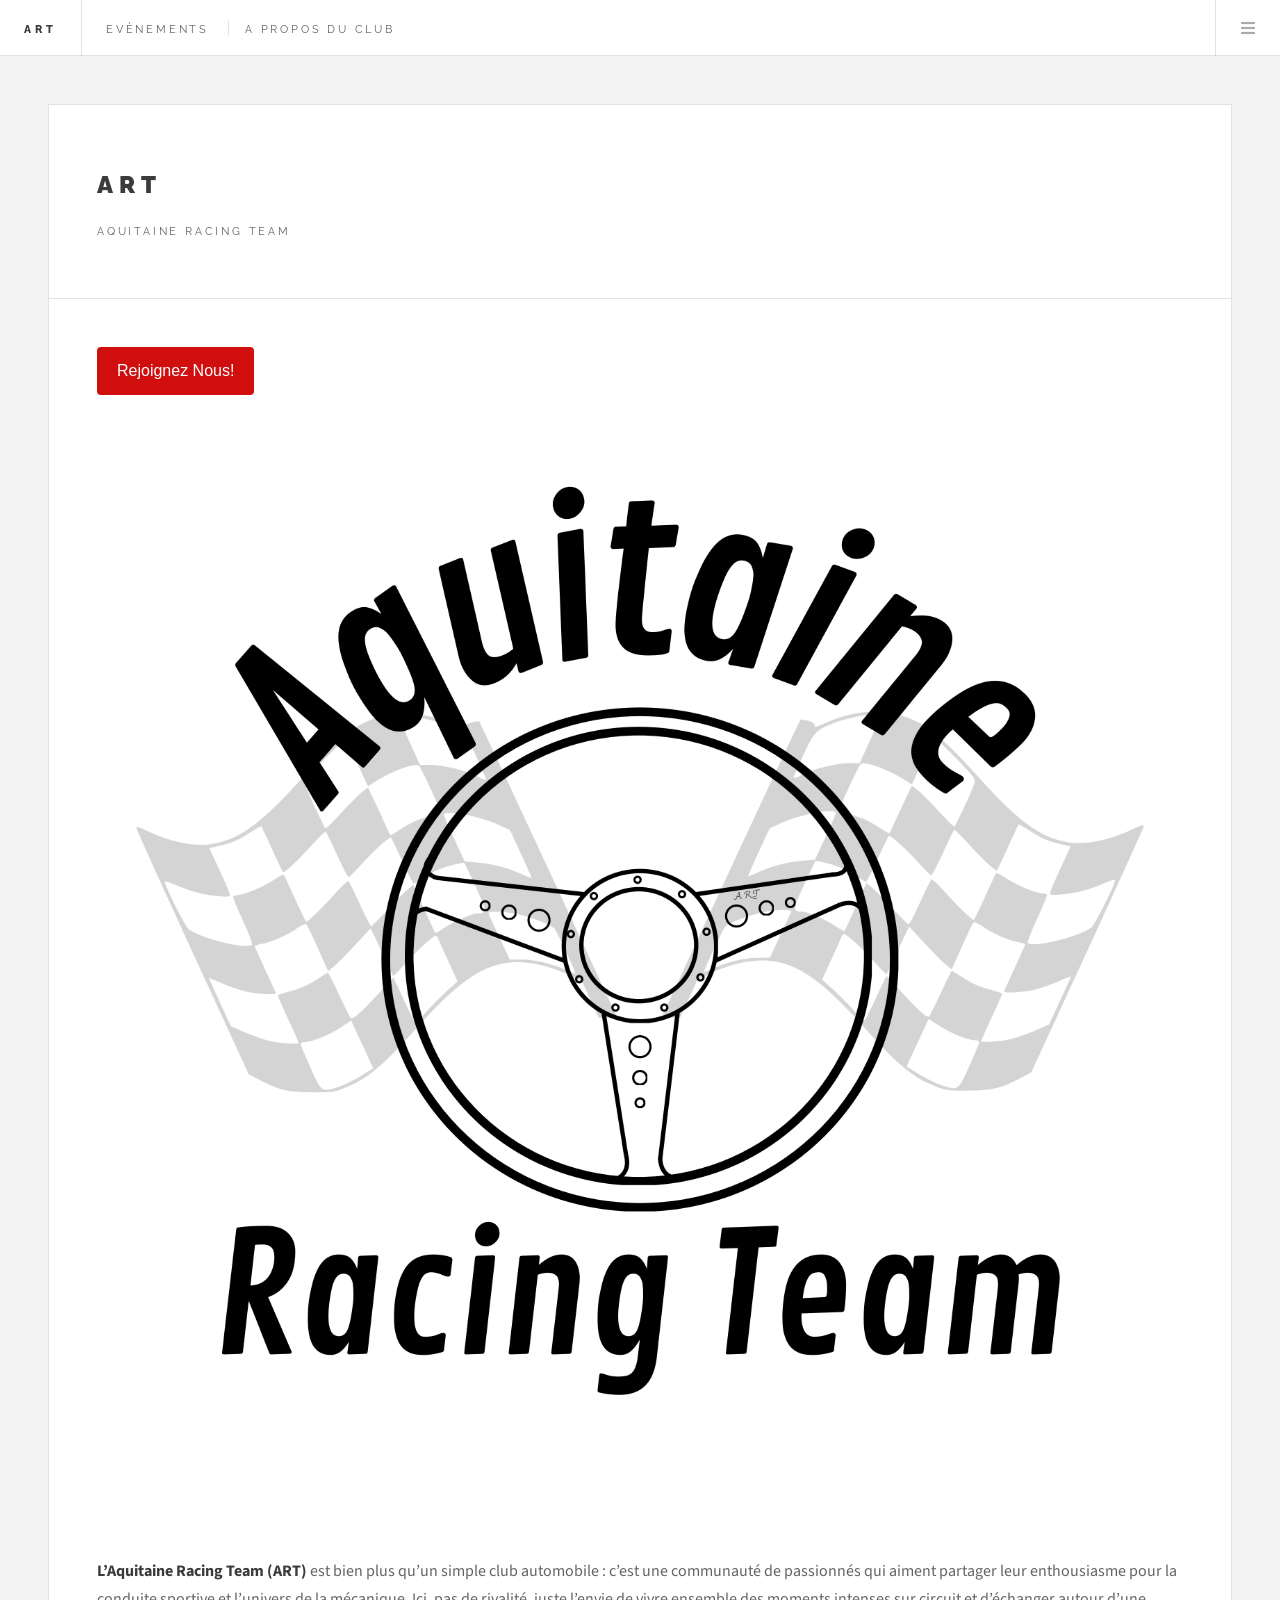
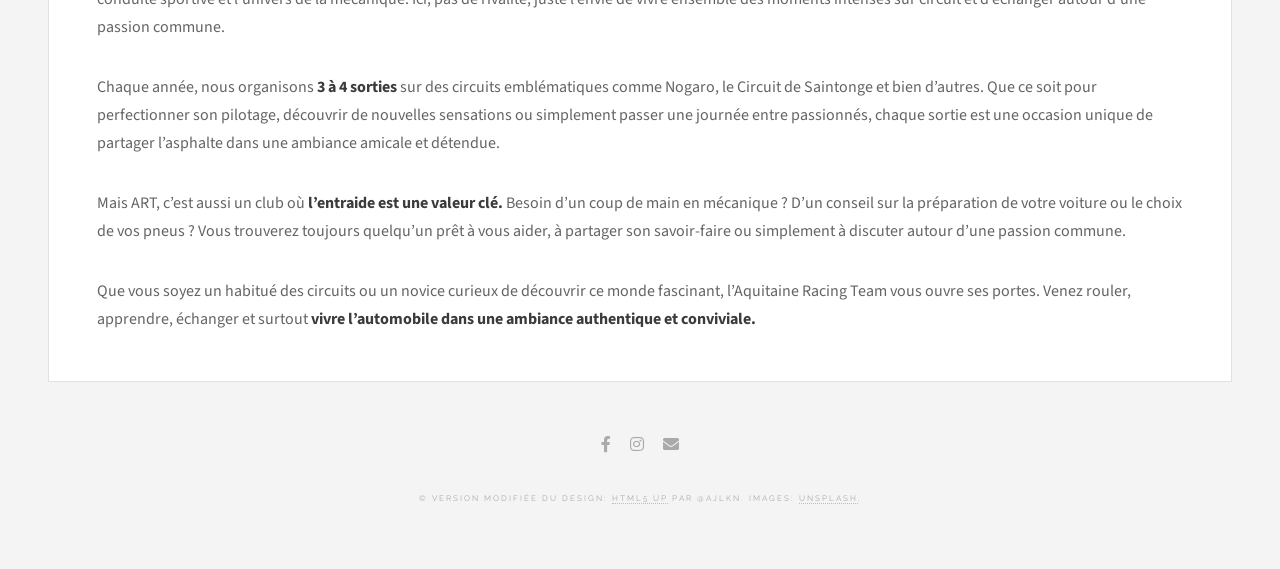
<file: A propos du club.html>
<!DOCTYPE HTML>
<!--
	Future Imperfect by HTML5 UP
	html5up.net | @ajlkn
	Free for personal and commercial use under the CCA 3.0 license (html5up.net/license)
-->
<html>
	<head>
		<title>ART-Notre Club</title>
		<meta charset="utf-8" />
		<meta name="viewport" content="width=device-width, initial-scale=1, user-scalable=no" />
		<link rel="stylesheet" href="assets/css/main.css" />
		<link rel="icon" href="images/Logo-art-seul.jpg" type="image/x-icon">
		<style>
			.email-button {
				display: inline-block;
				padding: 10px 20px;
				background-color: #D10e0E;
				color: white;
				text-decoration: none;
				font-family: Arial, sans-serif;
				font-size: 16px;
				border-radius: 4px;
				border: none;
				cursor: pointer;
				transition: background-color 0.3s;
			}
			
			.email-button:hover {
				background-color: #D10e0E;
			}
		</style>
	</head>
	<body class="single is-preload">

		<!-- Wrapper -->
			<div id="wrapper">

				<!-- Header -->
					<header id="header">
						<h1><a href="index.html">ART</a></h1>
						<nav class="links">
							<ul>	
								<li><a href="Blog-post/single.html">Evènements</a></li>
								<li><a href="A propos du club.html">A propos du Club</a></li>
								
							</ul>
						</nav>
						
						<nav class="main">							
							<ul>
								<li class="menu">
									<a class="fa-bars" href="#menu">Menu</a>
								</li>
							</ul>
						</nav>
						
					</header>

				<!-- Menu -->
				<section id="menu">

							


					<!-- Actions Log-In-->
						<section>
							<ul class="actions stacked">
								<li><a href="#" class="button large fit">Log In</a></li>
							</ul>
						</section>
						
				</section>

				<!-- Main -->
					<div id="main">

                        <!-- Post -->
                        <section class="post">
                            <header>
                                <div class="title">
                                    <h2>ART </a></h2>
                                    <p>Aquitaine Racing Team  </p>
                                </div>
                            </header>
                            <a href="Mail_page.html" class="email-button">
                                    
                                Rejoignez Nous! 
                            </a>
                            <br>
                            <br>
                            <div class="image main"><img src="images/Logo-art.jpg" /></div>
                            <p><b> L’Aquitaine Racing Team (ART) </b>est bien plus qu’un simple club automobile : c’est une communauté de passionnés qui aiment 
                                partager leur enthousiasme pour la conduite sportive et l’univers de la mécanique. Ici, pas de rivalité, juste l’envie 
                                de vivre ensemble des moments intenses sur circuit et d’échanger autour d’une passion commune.</p>

                            <p>Chaque année, nous organisons <b>3 à 4 sorties </b>sur des circuits emblématiques comme Nogaro, le Circuit de Saintonge et 
                                bien d’autres. Que ce soit pour perfectionner son pilotage, découvrir de nouvelles sensations ou simplement passer 
                                une journée entre passionnés, chaque sortie est une occasion unique de partager l’asphalte dans une ambiance amicale 
                                et détendue.</p>
                            <p>Mais ART, c’est aussi un club où <b>l’entraide est une valeur clé.</b> Besoin d’un coup de main en mécanique ? D’un conseil 
                                sur la préparation de votre voiture ou le choix de vos pneus ? Vous trouverez toujours quelqu’un prêt à vous aider, 
                                à partager son savoir-faire ou simplement à discuter autour d’une passion commune.</p>
                            <p>Que vous soyez un habitué des circuits ou un novice curieux de découvrir ce monde fascinant, l’Aquitaine Racing Team 
                                vous ouvre ses portes. Venez rouler, apprendre, échanger et surtout <b>vivre l’automobile dans une ambiance authentique
                                et conviviale. </b></p>
                        </section>
							

					</div>

				<!-- Footer -->
					<section id="footer">
						<ul class="icons">
							<li><a href="https://www.facebook.com/GarageFrances" class="icon brands fa-facebook-f"><span class="label">Facebook</span></a></li>
							<li><a href="https://www.instagram.com" class="icon brands fa-instagram"><span class="label">Instagram</span></a></li>
							<li><a href="Mail_page.html" class="icon solid fa-envelope"><span class="label">Email</span></a></li>
						</ul>
						<p class="copyright">&copy; Version modifiée du Design: <a href="http://html5up.net">HTML5 UP</a> par @ajlkn. Images: <a href="http://unsplash.com">Unsplash</a>.</p>
					</section>

			</div>

		<!-- Scripts -->
			<script src="assets/js/jquery.min.js"></script>
			<script src="assets/js/browser.min.js"></script>
			<script src="assets/js/breakpoints.min.js"></script>
			<script src="assets/js/util.js"></script>
			<script src="assets/js/main.js"></script>

	</body>
</html>
</file>
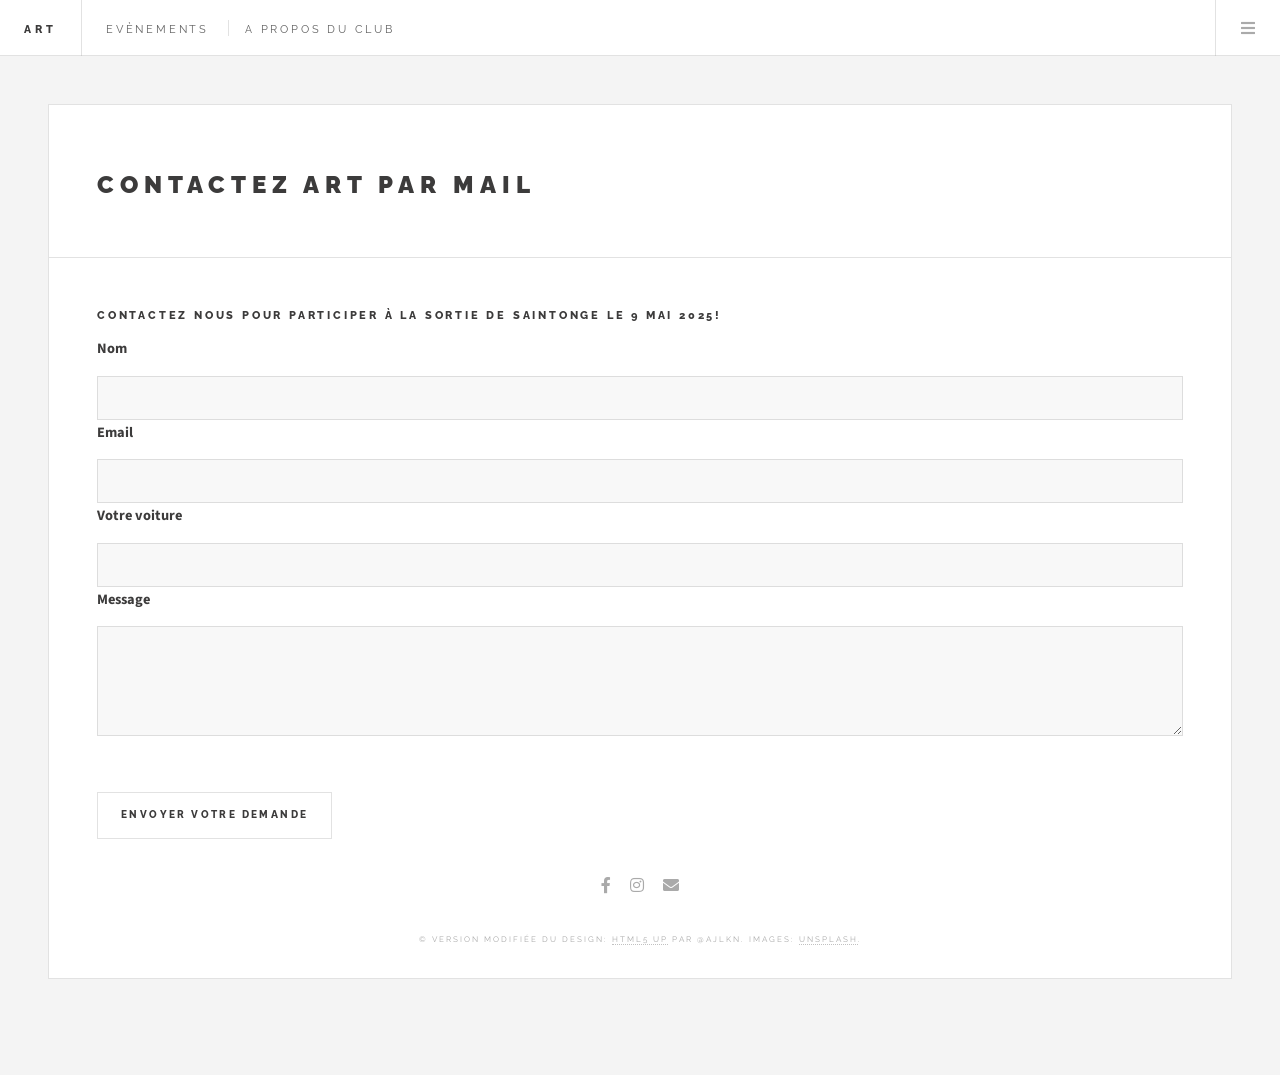
<file: Mail_page.html>
<!DOCTYPE HTML>
<!--
	Future Imperfect by HTML5 UP
	html5up.net | @ajlkn
	Free for personal and commercial use under the CCA 3.0 license (html5up.net/license)
-->
<html>
	<head>
		<title>ART Mail</title>
		<meta charset="utf-8" />
		<meta name="viewport" content="width=device-width, initial-scale=1, user-scalable=no" />
		<link rel="stylesheet" href="assets/css/main.css" />
		<meta charset="UTF-8">
		<meta name="viewport" content="width=device-width, initial-scale=1.0">
		<link rel="icon" href="images/Logo-art-seul.jpg" type="image/x-icon">
		<title>Contact Aquitaine Racing Team</title>
		
	</head>
	<body class="single is-preload">

		<!-- Wrapper -->
			<div id="wrapper">

				<!-- Header -->
					<header id="header">
						<h1><a href="index.html">ART</a></h1>
						<nav class="links">
							<ul>	
								<li><a href="Blog-post/single.html">Evènements</a></li>
								<li><a href="A propos du club.html">A propos du Club</a></li>
								
							</ul>
						</nav>
						
						<nav class="main">							
							<ul>
								<li class="menu">
									<a class="fa-bars" href="#menu">Menu</a>
								</li>
							</ul>
						</nav>
						
					</header>

				<!-- Menu -->
				<section id="menu">

							


					<!-- Actions Log-In-->
						<section>
							<ul class="actions stacked">
								<li><a href="#" class="button large fit">Log In</a></li>
							</ul>
						</section>
						
				</section>

				<!-- Main -->
					<div id="main">

						<!-- Post -->
							<article class="post">
								<header>
									<div class="title">
										<h2>Contactez ART par Mail</h2>
									</div>
									
								</header>
						
                                <section>
                                    <form action="https://formspree.io/f/xkgjndyk" method="POST">
                                      <div class="fields">
                                        <h4>Contactez nous pour participer à la sortie de Saintonge le 9 mai 2025!</h4>
                                        
                                        <div class="field">
                                          <label for="name">Nom</label>
                                          <input type="text" name="name" id="name" required />
                                        </div>
                                  
                                        <div class="field">
                                          <label for="email">Email</label>
                                          <input type="email" name="email" id="email" required />
                                        </div>
                                  
                                        <div class="field">
                                          <label for="voiture">Votre voiture</label>
                                          <input type="text" name="voiture" id="voiture" required />
                                        </div>
                                  
                                        <div class="field">
                                          <label for="message">Message</label>
                                          <textarea name="message" id="message" rows="3" required></textarea>
                                        </div>
                                        
                                        <div class="actions">
                                            <br> <br>
                                          <button type="submit">Envoyer votre demande</button>
                                        </div>
                                      </div>
                                    </form>
                                  </section>
                                  










								

				<!-- Footer -->
					<section id="footer">
						<ul class="icons">
							<li><a href="https://www.facebook.com/GarageFrances" class="icon brands fa-facebook-f"><span class="label">Facebook</span></a></li>
							<li><a href="https://www.instagram.com" class="icon brands fa-instagram"><span class="label">Instagram</span></a></li>
							<li><a href="Mail_page.html" class="icon solid fa-envelope"><span class="label">Email</span></a></li>
						</ul>
						<p class="copyright">&copy; Version modifiée du Design: <a href="http://html5up.net">HTML5 UP</a> par @ajlkn. Images: <a href="http://unsplash.com">Unsplash</a>.</p>
					</section>

			</div>

		<!-- Scripts -->
			<script src="assets/js/jquery.min.js"></script>
			<script src="assets/js/browser.min.js"></script>
			<script src="assets/js/breakpoints.min.js"></script>
			<script src="assets/js/util.js"></script>
			<script src="assets/js/main.js"></script>

	</body>
</html>
</file>
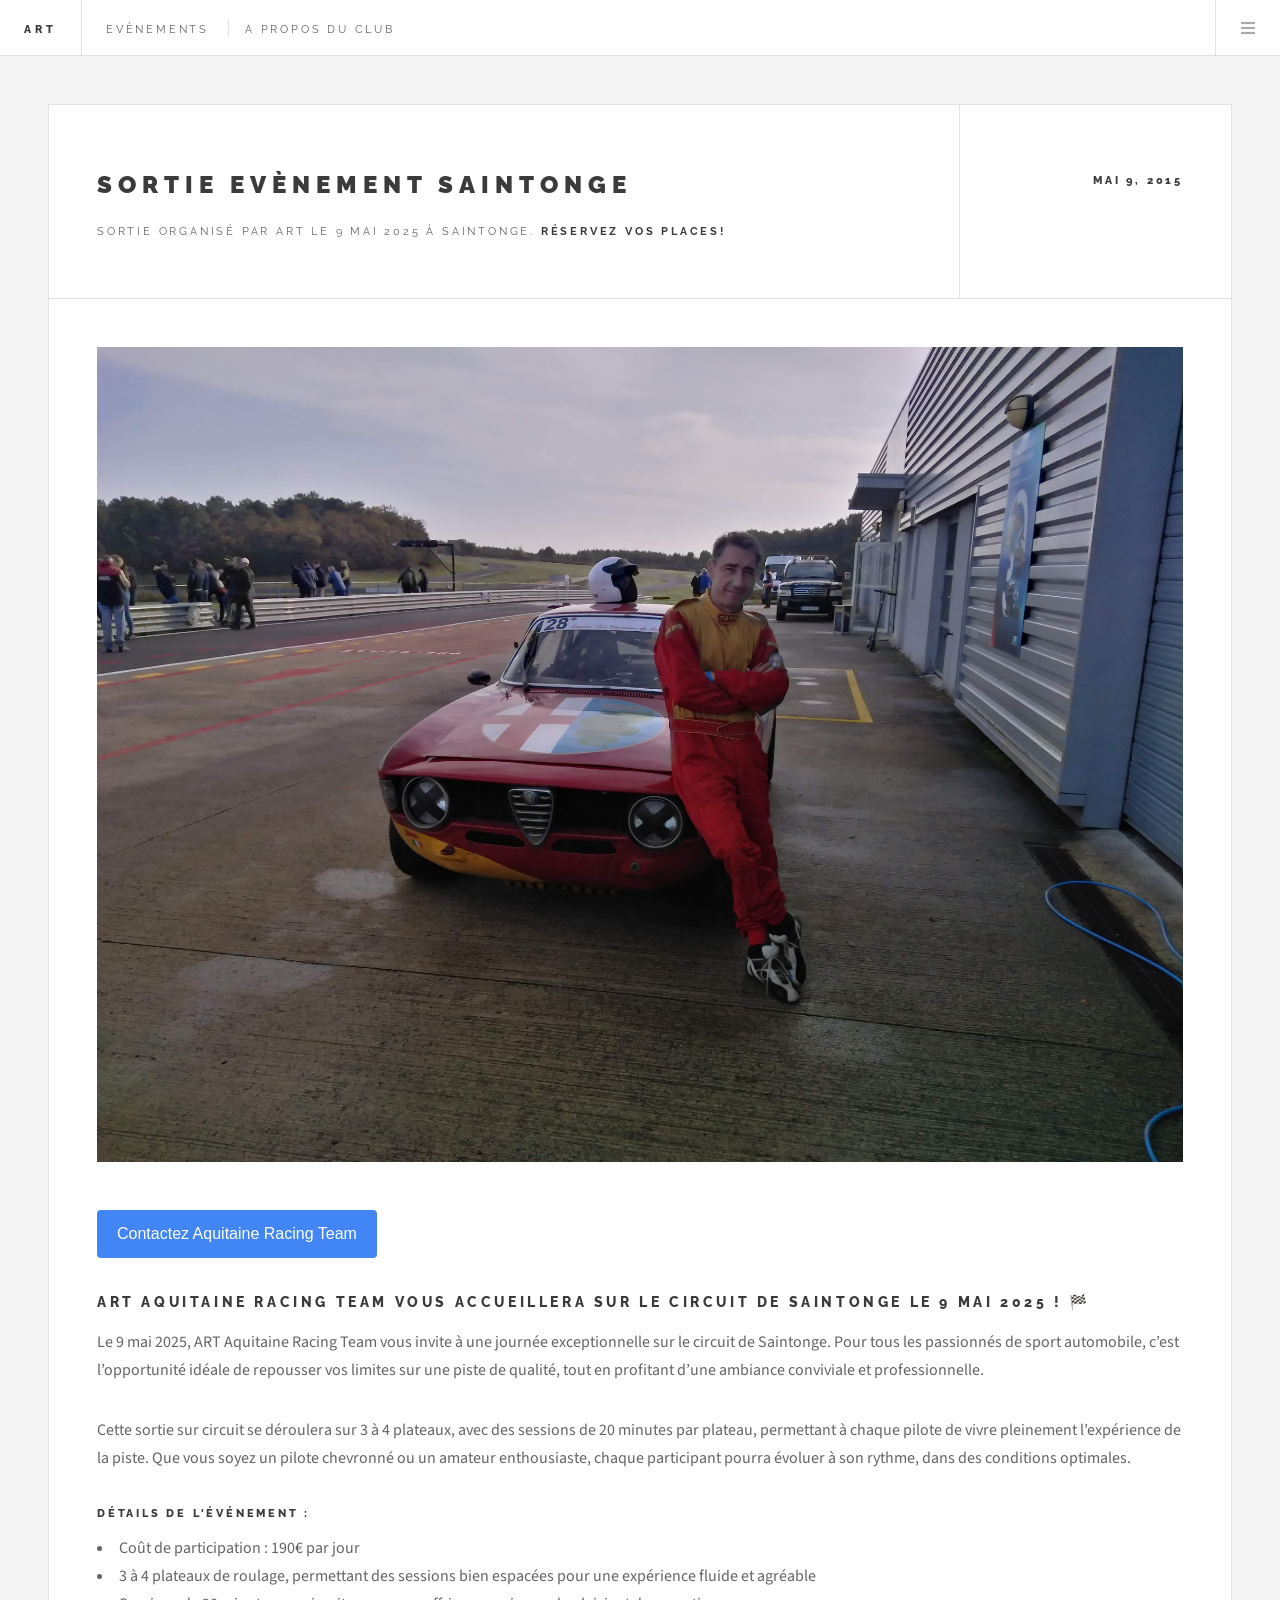
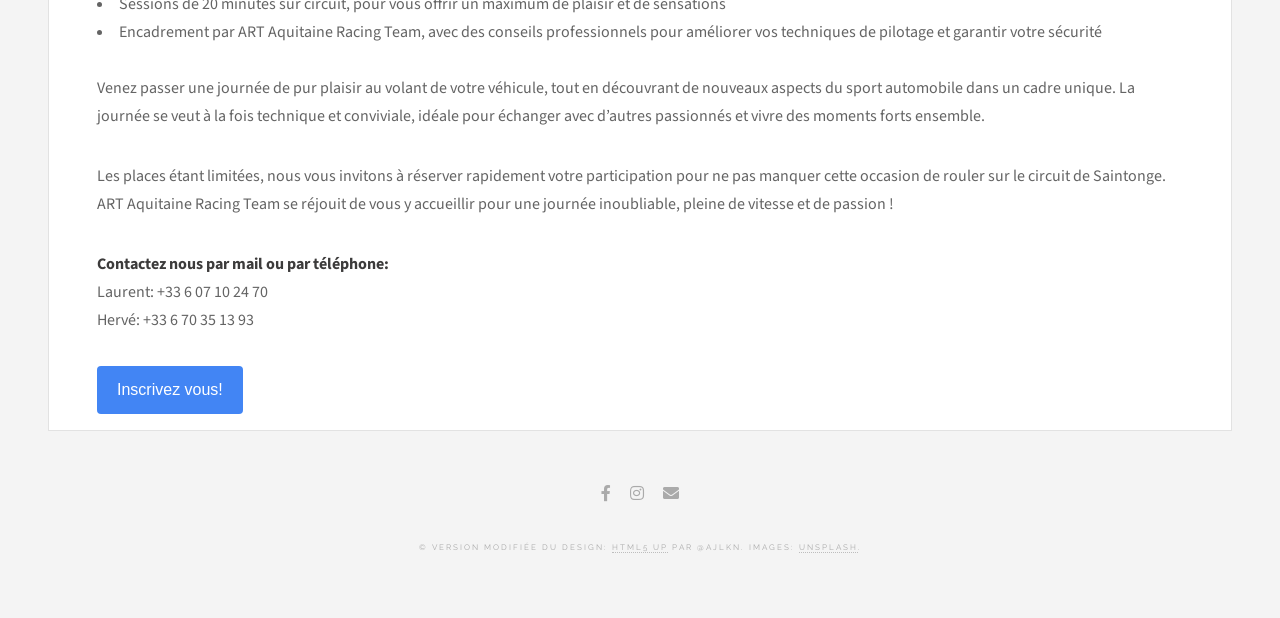
<file: Blog-post/single.html>
<!DOCTYPE HTML>
<!--
	Future Imperfect by HTML5 UP
	html5up.net | @ajlkn
	Free for personal and commercial use under the CCA 3.0 license (html5up.net/license)
-->
<html>
	<head>
		<title>ART - Evenement</title>
		<meta charset="utf-8" />
		<meta name="viewport" content="width=device-width, initial-scale=1, user-scalable=no" />
		<link rel="stylesheet" href="../assets/css/main.css" />
		<link rel="icon" href="../images/Logo-art-seul.jpg" type="image/x-icon">
		<meta charset="UTF-8">
		<meta name="viewport" content="width=device-width, initial-scale=1.0">
		<title>Contact Aquitaine Racing Team</title>
		<style>
			.email-button {
				display: inline-block;
				padding: 10px 20px;
				background-color: #4285f4;
				color: white;
				text-decoration: none;
				font-family: Arial, sans-serif;
				font-size: 16px;
				border-radius: 4px;
				border: none;
				cursor: pointer;
				transition: background-color 0.3s;
			}
			
			.email-button:hover {
				background-color: #3367d6;
			}
		</style>
	</head>
	<body class="single is-preload">

		<!-- Wrapper -->
			<div id="wrapper">

				<!-- Header -->
					<header id="header">
						<h1><a href="../index.html">ART</a></h1>
						<nav class="links">
							<ul>	
								<li><a href="single.html">Evènements</a></li>
								<li><a href="../A propos du club.html">A propos du Club</a></li>
								
							</ul>
						</nav>
						
						<nav class="main">							
							<ul>
								<li class="menu">
									<a class="fa-bars" href="#menu">Menu</a>
								</li>
							</ul>
						</nav>
						
					</header>

				<!-- Menu -->
				<section id="menu">

							


					<!-- Actions Log-In-->
						<section>
							<ul class="actions stacked">
								<li><a href="#" class="button large fit">Log In</a></li>
							</ul>
						</section>
						
				</section>

				<!-- Main -->
					<div id="main">

						<!-- Post -->
							<article class="post">
								<header>
									<div class="title">
										<h2>Sortie Evènement Saintonge</a></h2>
										<p>Sortie Organisé par ART le 9 Mai 2025 à Saintonge. <b>Réservez Vos Places!</b> </p>
									</div>
									
									<div class="meta">
										<time class="published" datetime="2015-11-01">Mai 9, 2015</time>
									</div>
								</header>
								<span class="image featured"><img src="../images/Saintonge_Laurent.jpg" alt="" /></span>
								<a href="../Mail_page.html" class="email-button">
									Contactez Aquitaine Racing Team
								</a>
								<P></P>
								<H3>ART Aquitaine Racing Team vous accueillera sur le circuit de Saintonge le 9 mai 2025 ! 🏁</H3>

								<p>Le 9 mai 2025, ART Aquitaine Racing Team vous invite à une journée exceptionnelle sur le circuit de Saintonge. Pour tous les passionnés de 
									sport automobile, c’est l’opportunité idéale de repousser vos limites sur une piste de qualité, tout en profitant d’une ambiance conviviale 
									et professionnelle.
								</p>

								<p>
									Cette sortie sur circuit se déroulera sur 3 à 4 plateaux, avec des sessions de 20 minutes par plateau, permettant à chaque pilote 
									de vivre pleinement l’expérience de la piste. Que vous soyez un pilote chevronné ou un amateur enthousiaste, chaque participant pourra 
									évoluer à son rythme, dans des conditions optimales.
								</p>

								<h4>Détails de l'événement :</h4>	

								<li>Coût de participation : 190€ par jour
								<li>	3 à 4 plateaux de roulage, permettant des sessions bien espacées pour une expérience fluide et agréable </li>
								<li>	Sessions de 20 minutes sur circuit, pour vous offrir un maximum de plaisir et de sensations</li>
								<li>	Encadrement par ART Aquitaine Racing Team, avec des conseils professionnels pour améliorer vos techniques de pilotage et garantir votre sécurité</li>
								</br>
								<p>
									Venez passer une journée de pur plaisir au volant de votre véhicule, tout en découvrant de nouveaux aspects du sport automobile dans un cadre 
									unique. La journée se veut à la fois technique et conviviale, idéale pour échanger avec d’autres passionnés et vivre des moments forts ensemble.
								</p>

								<p>
									Les places étant limitées, nous vous invitons à réserver rapidement votre participation pour ne pas manquer cette occasion de rouler sur le 
									circuit de Saintonge. ART Aquitaine Racing Team se réjouit de vous y accueillir pour une journée inoubliable, pleine de vitesse et de passion !
								</p>

								<p> <b>Contactez nous par mail ou par téléphone: </b>
									<br>Laurent: +33 6 07 10 24 70
									<br>Hervé: +33 6 70 35 13 93 
								</p>
								
								<a href="https://forms.gle/JjhRyi3FK4dPZKvx5" class="email-button">
								Inscrivez vous! 
								</a>
							</article>
							

					</div>

				<!-- Footer -->
					<section id="footer">
						<ul class="icons">
							<li><a href="https://www.facebook.com/GarageFrances" class="icon brands fa-facebook-f"><span class="label">Facebook</span></a></li>
							<li><a href="https://www.instagram.com" class="icon brands fa-instagram"><span class="label">Instagram</span></a></li>
							<li><a href="../Mail_page.html" class="icon solid fa-envelope"><span class="label">Email</span></a></li>
						</ul>
						<p class="copyright">&copy; Version modifiée du Design: <a href="http://html5up.net">HTML5 UP</a> par @ajlkn. Images: <a href="http://unsplash.com">Unsplash</a>.</p>
					</section>

			</div>

		<!-- Scripts -->
			<script src="../assets/js/jquery.min.js"></script>
			<script src="../assets/js/browser.min.js"></script>
			<script src="../assets/js/breakpoints.min.js"></script>
			<script src="../assets/js/util.js"></script>
			<script src="../assets/js/main.js"></script>

	</body>
</html>
</file>
<file: assets/css/main.css>
@import url(fontawesome-all.min.css);
@import url("https://fonts.googleapis.com/css?family=Source+Sans+Pro:400,700|Raleway:400,800,900");

/*
	Future Imperfect by HTML5 UP
	html5up.net | @ajlkn
	Free for personal and commercial use under the CCA 3.0 license (html5up.net/license)
*/

html, body, div, span, applet, object,
iframe, h1, h2, h3, h4, h5, h6, p, blockquote,
pre, a, abbr, acronym, address, big, cite,
code, del, dfn, em, img, ins, kbd, q, s, samp,
small, strike, strong, sub, sup, tt, var, b,
u, i, center, dl, dt, dd, ol, ul, li, fieldset,
form, label, legend, table, caption, tbody,
tfoot, thead, tr, th, td, article, aside,
canvas, details, embed, figure, figcaption,
footer, header, hgroup, menu, nav, output, ruby,
section, summary, time, mark, audio, video {
	margin: 0;
	padding: 0;
	border: 0;
	font-size: 100%;
	font: inherit;
	vertical-align: baseline;}

article, aside, details, figcaption, figure,
footer, header, hgroup, menu, nav, section {
	display: block;}

body {
	line-height: 1;
}

ol, ul {
	list-style: none;
}

blockquote, q {
	quotes: none;
}

	blockquote:before, blockquote:after, q:before, q:after {
		content: '';
		content: none;
	}

table {
	border-collapse: collapse;
	border-spacing: 0;
}

body {
	-webkit-text-size-adjust: none;
}

mark {
	background-color: transparent;
	color: inherit;
}

input::-moz-focus-inner {
	border: 0;
	padding: 0;
}

input, select, textarea {
	-moz-appearance: none;
	-webkit-appearance: none;
	-ms-appearance: none;
	appearance: none;
}
.email-button {
	display: inline-block;
	padding: 10px 20px;
	background-color: #4285f4;
	color: white;
	text-decoration: none;
	font-family: Arial, sans-serif;
	font-size: 16px;
	border-radius: 4px;
	border: none;
	cursor: pointer;
	transition: background-color 0.3s;
}

.email-button:hover {
	background-color: #3367d6;
}
/* Basic */

	@-ms-viewport {
		width: device-width;
	}

	body {
		-ms-overflow-style: scrollbar;
	}

	@media screen and (max-width: 480px) {

		html, body {
			min-width: 320px;
		}

	}

	html {
		box-sizing: border-box;
	}

	*, *:before, *:after {
		box-sizing: inherit;
	}

	body {
		background: #f4f4f4;
	}

		body.is-preload *, body.is-preload *:before, body.is-preload *:after {
			-moz-animation: none !important;
			-webkit-animation: none !important;
			-ms-animation: none !important;
			animation: none !important;
			-moz-transition: none !important;
			-webkit-transition: none !important;
			-ms-transition: none !important;
			transition: none !important;
		}

/* Type */

	body, input, select, textarea {
		color: #646464;
		font-family: "Source Sans Pro", Helvetica, sans-serif;
		font-size: 14pt;
		font-weight: 400;
		line-height: 1.75;
	}

		@media screen and (max-width: 1680px) {

			body, input, select, textarea {
				font-size: 12pt;
			}

		}

		@media screen and (max-width: 1280px) {

			body, input, select, textarea {
				font-size: 12pt;
			}

		}

		@media screen and (max-width: 980px) {

			body, input, select, textarea {
				font-size: 12pt;
			}

		}

		@media screen and (max-width: 736px) {

			body, input, select, textarea {
				font-size: 12pt;
			}

		}

		@media screen and (max-width: 480px) {

			body, input, select, textarea {
				font-size: 12pt;
			}

		}

	a {
		-moz-transition: color 0.2s ease, border-bottom-color 0.2s ease;
		-webkit-transition: color 0.2s ease, border-bottom-color 0.2s ease;
		-ms-transition: color 0.2s ease, border-bottom-color 0.2s ease;
		transition: color 0.2s ease, border-bottom-color 0.2s ease;
		border-bottom: dotted 1px rgba(160, 160, 160, 0.65);
		color: inherit;
		text-decoration: none;
	}

		a:before {
			-moz-transition: color 0.2s ease;
			-webkit-transition: color 0.2s ease;
			-ms-transition: color 0.2s ease;
			transition: color 0.2s ease;
		}

		a:hover {
			border-bottom-color: transparent;
			color: #2ebaae !important;
		}

			a:hover:before {
				color: #2ebaae !important;
			}

	strong, b {
		color: #3c3b3b;
		font-weight: 700;
	}

	em, i {
		font-style: italic;
	}

	p {
		margin: 0 0 2em 0;
	}

	h1, h2, h3, h4, h5, h6 {
		color: #3c3b3b;
		font-family: "Raleway", Helvetica, sans-serif;
		font-weight: 800;
		letter-spacing: 0.25em;
		line-height: 1.65;
		margin: 0 0 1em 0;
		text-transform: uppercase;
	}

		h1 a, h2 a, h3 a, h4 a, h5 a, h6 a {
			color: inherit;
			border-bottom: 0;
		}

	h2 {
		font-size: 1.1em;
	}

	h3 {
		font-size: 0.9em;
	}

	h4 {
		font-size: 0.7em;
	}

	h5 {
		font-size: 0.7em;
	}

	h6 {
		font-size: 0.7em;
	}

	sub {
		font-size: 0.8em;
		position: relative;
		top: 0.5em;
	}

	sup {
		font-size: 0.8em;
		position: relative;
		top: -0.5em;
	}

	blockquote {
		border-left: solid 4px rgba(160, 160, 160, 0.3);
		font-style: italic;
		margin: 0 0 2em 0;
		padding: 0.5em 0 0.5em 2em;
	}

	code {
		background: rgba(160, 160, 160, 0.075);
		border: solid 1px rgba(160, 160, 160, 0.3);
		font-family: "Courier New", monospace;
		font-size: 0.9em;
		margin: 0 0.25em;
		padding: 0.25em 0.65em;
	}

	pre {
		-webkit-overflow-scrolling: touch;
		font-family: "Courier New", monospace;
		font-size: 0.9em;
		margin: 0 0 2em 0;
	}

		pre code {
			display: block;
			line-height: 1.75em;
			padding: 1em 1.5em;
			overflow-x: auto;
		}

	hr {
		border: 0;
		border-bottom: solid 1px rgba(160, 160, 160, 0.3);
		margin: 2em 0;
	}

		hr.major {
			margin: 3em 0;
		}

	.align-left {
		text-align: left;
	}

	.align-center {
		text-align: center;
	}

	.align-right {
		text-align: right;
	}

/* Row */

	.row {
		display: flex;
		flex-wrap: wrap;
		box-sizing: border-box;
		align-items: stretch;
	}

		.row > * {
			box-sizing: border-box;
		}

		.row.gtr-uniform > * > :last-child {
			margin-bottom: 0;
		}

		.row.aln-left {
			justify-content: flex-start;
		}

		.row.aln-center {
			justify-content: center;
		}

		.row.aln-right {
			justify-content: flex-end;
		}

		.row.aln-top {
			align-items: flex-start;
		}

		.row.aln-middle {
			align-items: center;
		}

		.row.aln-bottom {
			align-items: flex-end;
		}

		.row > .imp {
			order: -1;
		}

		.row > .col-1 {
			width: 8.33333%;
		}

		.row > .off-1 {
			margin-left: 8.33333%;
		}

		.row > .col-2 {
			width: 16.66667%;
		}

		.row > .off-2 {
			margin-left: 16.66667%;
		}

		.row > .col-3 {
			width: 25%;
		}

		.row > .off-3 {
			margin-left: 25%;
		}

		.row > .col-4 {
			width: 33.33333%;
		}

		.row > .off-4 {
			margin-left: 33.33333%;
		}

		.row > .col-5 {
			width: 41.66667%;
		}

		.row > .off-5 {
			margin-left: 41.66667%;
		}

		.row > .col-6 {
			width: 50%;
		}

		.row > .off-6 {
			margin-left: 50%;
		}

		.row > .col-7 {
			width: 58.33333%;
		}

		.row > .off-7 {
			margin-left: 58.33333%;
		}

		.row > .col-8 {
			width: 66.66667%;
		}

		.row > .off-8 {
			margin-left: 66.66667%;
		}

		.row > .col-9 {
			width: 75%;
		}

		.row > .off-9 {
			margin-left: 75%;
		}

		.row > .col-10 {
			width: 83.33333%;
		}

		.row > .off-10 {
			margin-left: 83.33333%;
		}

		.row > .col-11 {
			width: 91.66667%;
		}

		.row > .off-11 {
			margin-left: 91.66667%;
		}

		.row > .col-12 {
			width: 100%;
		}

		.row > .off-12 {
			margin-left: 100%;
		}

		.row.gtr-0 {
			margin-top: 0;
			margin-left: 0em;
		}

			.row.gtr-0 > * {
				padding: 0 0 0 0em;
			}

			.row.gtr-0.gtr-uniform {
				margin-top: 0em;
			}

				.row.gtr-0.gtr-uniform > * {
					padding-top: 0em;
				}

		.row.gtr-25 {
			margin-top: 0;
			margin-left: -0.25em;
		}

			.row.gtr-25 > * {
				padding: 0 0 0 0.25em;
			}

			.row.gtr-25.gtr-uniform {
				margin-top: -0.25em;
			}

				.row.gtr-25.gtr-uniform > * {
					padding-top: 0.25em;
				}

		.row.gtr-50 {
			margin-top: 0;
			margin-left: -0.5em;
		}

			.row.gtr-50 > * {
				padding: 0 0 0 0.5em;
			}

			.row.gtr-50.gtr-uniform {
				margin-top: -0.5em;
			}

				.row.gtr-50.gtr-uniform > * {
					padding-top: 0.5em;
				}

		.row {
			margin-top: 0;
			margin-left: -1em;
		}

			.row > * {
				padding: 0 0 0 1em;
			}

			.row.gtr-uniform {
				margin-top: -1em;
			}

				.row.gtr-uniform > * {
					padding-top: 1em;
				}

		.row.gtr-150 {
			margin-top: 0;
			margin-left: -1.5em;
		}

			.row.gtr-150 > * {
				padding: 0 0 0 1.5em;
			}

			.row.gtr-150.gtr-uniform {
				margin-top: -1.5em;
			}

				.row.gtr-150.gtr-uniform > * {
					padding-top: 1.5em;
				}

		.row.gtr-200 {
			margin-top: 0;
			margin-left: -2em;
		}

			.row.gtr-200 > * {
				padding: 0 0 0 2em;
			}

			.row.gtr-200.gtr-uniform {
				margin-top: -2em;
			}

				.row.gtr-200.gtr-uniform > * {
					padding-top: 2em;
				}

		@media screen and (max-width: 1680px) {

			.row {
				display: flex;
				flex-wrap: wrap;
				box-sizing: border-box;
				align-items: stretch;
			}

				.row > * {
					box-sizing: border-box;
				}

				.row.gtr-uniform > * > :last-child {
					margin-bottom: 0;
				}

				.row.aln-left {
					justify-content: flex-start;
				}

				.row.aln-center {
					justify-content: center;
				}

				.row.aln-right {
					justify-content: flex-end;
				}

				.row.aln-top {
					align-items: flex-start;
				}

				.row.aln-middle {
					align-items: center;
				}

				.row.aln-bottom {
					align-items: flex-end;
				}

				.row > .imp-xlarge {
					order: -1;
				}

				.row > .col-1-xlarge {
					width: 8.33333%;
				}

				.row > .off-1-xlarge {
					margin-left: 8.33333%;
				}

				.row > .col-2-xlarge {
					width: 16.66667%;
				}

				.row > .off-2-xlarge {
					margin-left: 16.66667%;
				}

				.row > .col-3-xlarge {
					width: 25%;
				}

				.row > .off-3-xlarge {
					margin-left: 25%;
				}

				.row > .col-4-xlarge {
					width: 33.33333%;
				}

				.row > .off-4-xlarge {
					margin-left: 33.33333%;
				}

				.row > .col-5-xlarge {
					width: 41.66667%;
				}

				.row > .off-5-xlarge {
					margin-left: 41.66667%;
				}

				.row > .col-6-xlarge {
					width: 50%;
				}

				.row > .off-6-xlarge {
					margin-left: 50%;
				}

				.row > .col-7-xlarge {
					width: 58.33333%;
				}

				.row > .off-7-xlarge {
					margin-left: 58.33333%;
				}

				.row > .col-8-xlarge {
					width: 66.66667%;
				}

				.row > .off-8-xlarge {
					margin-left: 66.66667%;
				}

				.row > .col-9-xlarge {
					width: 75%;
				}

				.row > .off-9-xlarge {
					margin-left: 75%;
				}

				.row > .col-10-xlarge {
					width: 83.33333%;
				}

				.row > .off-10-xlarge {
					margin-left: 83.33333%;
				}

				.row > .col-11-xlarge {
					width: 91.66667%;
				}

				.row > .off-11-xlarge {
					margin-left: 91.66667%;
				}

				.row > .col-12-xlarge {
					width: 100%;
				}

				.row > .off-12-xlarge {
					margin-left: 100%;
				}

				.row.gtr-0 {
					margin-top: 0;
					margin-left: 0em;
				}

					.row.gtr-0 > * {
						padding: 0 0 0 0em;
					}

					.row.gtr-0.gtr-uniform {
						margin-top: 0em;
					}

						.row.gtr-0.gtr-uniform > * {
							padding-top: 0em;
						}

				.row.gtr-25 {
					margin-top: 0;
					margin-left: -0.25em;
				}

					.row.gtr-25 > * {
						padding: 0 0 0 0.25em;
					}

					.row.gtr-25.gtr-uniform {
						margin-top: -0.25em;
					}

						.row.gtr-25.gtr-uniform > * {
							padding-top: 0.25em;
						}

				.row.gtr-50 {
					margin-top: 0;
					margin-left: -0.5em;
				}

					.row.gtr-50 > * {
						padding: 0 0 0 0.5em;
					}

					.row.gtr-50.gtr-uniform {
						margin-top: -0.5em;
					}

						.row.gtr-50.gtr-uniform > * {
							padding-top: 0.5em;
						}

				.row {
					margin-top: 0;
					margin-left: -1em;
				}

					.row > * {
						padding: 0 0 0 1em;
					}

					.row.gtr-uniform {
						margin-top: -1em;
					}

						.row.gtr-uniform > * {
							padding-top: 1em;
						}

				.row.gtr-150 {
					margin-top: 0;
					margin-left: -1.5em;
				}

					.row.gtr-150 > * {
						padding: 0 0 0 1.5em;
					}

					.row.gtr-150.gtr-uniform {
						margin-top: -1.5em;
					}

						.row.gtr-150.gtr-uniform > * {
							padding-top: 1.5em;
						}

				.row.gtr-200 {
					margin-top: 0;
					margin-left: -2em;
				}

					.row.gtr-200 > * {
						padding: 0 0 0 2em;
					}

					.row.gtr-200.gtr-uniform {
						margin-top: -2em;
					}

						.row.gtr-200.gtr-uniform > * {
							padding-top: 2em;
						}

		}

		@media screen and (max-width: 1280px) {

			.row {
				display: flex;
				flex-wrap: wrap;
				box-sizing: border-box;
				align-items: stretch;
			}

				.row > * {
					box-sizing: border-box;
				}

				.row.gtr-uniform > * > :last-child {
					margin-bottom: 0;
				}

				.row.aln-left {
					justify-content: flex-start;
				}

				.row.aln-center {
					justify-content: center;
				}

				.row.aln-right {
					justify-content: flex-end;
				}

				.row.aln-top {
					align-items: flex-start;
				}

				.row.aln-middle {
					align-items: center;
				}

				.row.aln-bottom {
					align-items: flex-end;
				}

				.row > .imp-large {
					order: -1;
				}

				.row > .col-1-large {
					width: 8.33333%;
				}

				.row > .off-1-large {
					margin-left: 8.33333%;
				}

				.row > .col-2-large {
					width: 16.66667%;
				}

				.row > .off-2-large {
					margin-left: 16.66667%;
				}

				.row > .col-3-large {
					width: 25%;
				}

				.row > .off-3-large {
					margin-left: 25%;
				}

				.row > .col-4-large {
					width: 33.33333%;
				}

				.row > .off-4-large {
					margin-left: 33.33333%;
				}

				.row > .col-5-large {
					width: 41.66667%;
				}

				.row > .off-5-large {
					margin-left: 41.66667%;
				}

				.row > .col-6-large {
					width: 50%;
				}

				.row > .off-6-large {
					margin-left: 50%;
				}

				.row > .col-7-large {
					width: 58.33333%;
				}

				.row > .off-7-large {
					margin-left: 58.33333%;
				}

				.row > .col-8-large {
					width: 66.66667%;
				}

				.row > .off-8-large {
					margin-left: 66.66667%;
				}

				.row > .col-9-large {
					width: 75%;
				}

				.row > .off-9-large {
					margin-left: 75%;
				}

				.row > .col-10-large {
					width: 83.33333%;
				}

				.row > .off-10-large {
					margin-left: 83.33333%;
				}

				.row > .col-11-large {
					width: 91.66667%;
				}

				.row > .off-11-large {
					margin-left: 91.66667%;
				}

				.row > .col-12-large {
					width: 100%;
				}

				.row > .off-12-large {
					margin-left: 100%;
				}

				.row.gtr-0 {
					margin-top: 0;
					margin-left: 0em;
				}

					.row.gtr-0 > * {
						padding: 0 0 0 0em;
					}

					.row.gtr-0.gtr-uniform {
						margin-top: 0em;
					}

						.row.gtr-0.gtr-uniform > * {
							padding-top: 0em;
						}

				.row.gtr-25 {
					margin-top: 0;
					margin-left: -0.25em;
				}

					.row.gtr-25 > * {
						padding: 0 0 0 0.25em;
					}

					.row.gtr-25.gtr-uniform {
						margin-top: -0.25em;
					}

						.row.gtr-25.gtr-uniform > * {
							padding-top: 0.25em;
						}

				.row.gtr-50 {
					margin-top: 0;
					margin-left: -0.5em;
				}

					.row.gtr-50 > * {
						padding: 0 0 0 0.5em;
					}

					.row.gtr-50.gtr-uniform {
						margin-top: -0.5em;
					}

						.row.gtr-50.gtr-uniform > * {
							padding-top: 0.5em;
						}

				.row {
					margin-top: 0;
					margin-left: -1em;
				}

					.row > * {
						padding: 0 0 0 1em;
					}

					.row.gtr-uniform {
						margin-top: -1em;
					}

						.row.gtr-uniform > * {
							padding-top: 1em;
						}

				.row.gtr-150 {
					margin-top: 0;
					margin-left: -1.5em;
				}

					.row.gtr-150 > * {
						padding: 0 0 0 1.5em;
					}

					.row.gtr-150.gtr-uniform {
						margin-top: -1.5em;
					}

						.row.gtr-150.gtr-uniform > * {
							padding-top: 1.5em;
						}

				.row.gtr-200 {
					margin-top: 0;
					margin-left: -2em;
				}

					.row.gtr-200 > * {
						padding: 0 0 0 2em;
					}

					.row.gtr-200.gtr-uniform {
						margin-top: -2em;
					}

						.row.gtr-200.gtr-uniform > * {
							padding-top: 2em;
						}

		}

		@media screen and (max-width: 980px) {

			.row {
				display: flex;
				flex-wrap: wrap;
				box-sizing: border-box;
				align-items: stretch;
			}

				.row > * {
					box-sizing: border-box;
				}

				.row.gtr-uniform > * > :last-child {
					margin-bottom: 0;
				}

				.row.aln-left {
					justify-content: flex-start;
				}

				.row.aln-center {
					justify-content: center;
				}

				.row.aln-right {
					justify-content: flex-end;
				}

				.row.aln-top {
					align-items: flex-start;
				}

				.row.aln-middle {
					align-items: center;
				}

				.row.aln-bottom {
					align-items: flex-end;
				}

				.row > .imp-medium {
					order: -1;
				}

				.row > .col-1-medium {
					width: 8.33333%;
				}

				.row > .off-1-medium {
					margin-left: 8.33333%;
				}

				.row > .col-2-medium {
					width: 16.66667%;
				}

				.row > .off-2-medium {
					margin-left: 16.66667%;
				}

				.row > .col-3-medium {
					width: 25%;
				}

				.row > .off-3-medium {
					margin-left: 25%;
				}

				.row > .col-4-medium {
					width: 33.33333%;
				}

				.row > .off-4-medium {
					margin-left: 33.33333%;
				}

				.row > .col-5-medium {
					width: 41.66667%;
				}

				.row > .off-5-medium {
					margin-left: 41.66667%;
				}

				.row > .col-6-medium {
					width: 50%;
				}

				.row > .off-6-medium {
					margin-left: 50%;
				}

				.row > .col-7-medium {
					width: 58.33333%;
				}

				.row > .off-7-medium {
					margin-left: 58.33333%;
				}

				.row > .col-8-medium {
					width: 66.66667%;
				}

				.row > .off-8-medium {
					margin-left: 66.66667%;
				}

				.row > .col-9-medium {
					width: 75%;
				}

				.row > .off-9-medium {
					margin-left: 75%;
				}

				.row > .col-10-medium {
					width: 83.33333%;
				}

				.row > .off-10-medium {
					margin-left: 83.33333%;
				}

				.row > .col-11-medium {
					width: 91.66667%;
				}

				.row > .off-11-medium {
					margin-left: 91.66667%;
				}

				.row > .col-12-medium {
					width: 100%;
				}

				.row > .off-12-medium {
					margin-left: 100%;
				}

				.row.gtr-0 {
					margin-top: 0;
					margin-left: 0em;
				}

					.row.gtr-0 > * {
						padding: 0 0 0 0em;
					}

					.row.gtr-0.gtr-uniform {
						margin-top: 0em;
					}

						.row.gtr-0.gtr-uniform > * {
							padding-top: 0em;
						}

				.row.gtr-25 {
					margin-top: 0;
					margin-left: -0.25em;
				}

					.row.gtr-25 > * {
						padding: 0 0 0 0.25em;
					}

					.row.gtr-25.gtr-uniform {
						margin-top: -0.25em;
					}

						.row.gtr-25.gtr-uniform > * {
							padding-top: 0.25em;
						}

				.row.gtr-50 {
					margin-top: 0;
					margin-left: -0.5em;
				}

					.row.gtr-50 > * {
						padding: 0 0 0 0.5em;
					}

					.row.gtr-50.gtr-uniform {
						margin-top: -0.5em;
					}

						.row.gtr-50.gtr-uniform > * {
							padding-top: 0.5em;
						}

				.row {
					margin-top: 0;
					margin-left: -1em;
				}

					.row > * {
						padding: 0 0 0 1em;
					}

					.row.gtr-uniform {
						margin-top: -1em;
					}

						.row.gtr-uniform > * {
							padding-top: 1em;
						}

				.row.gtr-150 {
					margin-top: 0;
					margin-left: -1.5em;
				}

					.row.gtr-150 > * {
						padding: 0 0 0 1.5em;
					}

					.row.gtr-150.gtr-uniform {
						margin-top: -1.5em;
					}

						.row.gtr-150.gtr-uniform > * {
							padding-top: 1.5em;
						}

				.row.gtr-200 {
					margin-top: 0;
					margin-left: -2em;
				}

					.row.gtr-200 > * {
						padding: 0 0 0 2em;
					}

					.row.gtr-200.gtr-uniform {
						margin-top: -2em;
					}

						.row.gtr-200.gtr-uniform > * {
							padding-top: 2em;
						}

		}

		@media screen and (max-width: 736px) {

			.row {
				display: flex;
				flex-wrap: wrap;
				box-sizing: border-box;
				align-items: stretch;
			}

				.row > * {
					box-sizing: border-box;
				}

				.row.gtr-uniform > * > :last-child {
					margin-bottom: 0;
				}

				.row.aln-left {
					justify-content: flex-start;
				}

				.row.aln-center {
					justify-content: center;
				}

				.row.aln-right {
					justify-content: flex-end;
				}

				.row.aln-top {
					align-items: flex-start;
				}

				.row.aln-middle {
					align-items: center;
				}

				.row.aln-bottom {
					align-items: flex-end;
				}

				.row > .imp-small {
					order: -1;
				}

				.row > .col-1-small {
					width: 8.33333%;
				}

				.row > .off-1-small {
					margin-left: 8.33333%;
				}

				.row > .col-2-small {
					width: 16.66667%;
				}

				.row > .off-2-small {
					margin-left: 16.66667%;
				}

				.row > .col-3-small {
					width: 25%;
				}

				.row > .off-3-small {
					margin-left: 25%;
				}

				.row > .col-4-small {
					width: 33.33333%;
				}

				.row > .off-4-small {
					margin-left: 33.33333%;
				}

				.row > .col-5-small {
					width: 41.66667%;
				}

				.row > .off-5-small {
					margin-left: 41.66667%;
				}

				.row > .col-6-small {
					width: 50%;
				}

				.row > .off-6-small {
					margin-left: 50%;
				}

				.row > .col-7-small {
					width: 58.33333%;
				}

				.row > .off-7-small {
					margin-left: 58.33333%;
				}

				.row > .col-8-small {
					width: 66.66667%;
				}

				.row > .off-8-small {
					margin-left: 66.66667%;
				}

				.row > .col-9-small {
					width: 75%;
				}

				.row > .off-9-small {
					margin-left: 75%;
				}

				.row > .col-10-small {
					width: 83.33333%;
				}

				.row > .off-10-small {
					margin-left: 83.33333%;
				}

				.row > .col-11-small {
					width: 91.66667%;
				}

				.row > .off-11-small {
					margin-left: 91.66667%;
				}

				.row > .col-12-small {
					width: 100%;
				}

				.row > .off-12-small {
					margin-left: 100%;
				}

				.row.gtr-0 {
					margin-top: 0;
					margin-left: 0em;
				}

					.row.gtr-0 > * {
						padding: 0 0 0 0em;
					}

					.row.gtr-0.gtr-uniform {
						margin-top: 0em;
					}

						.row.gtr-0.gtr-uniform > * {
							padding-top: 0em;
						}

				.row.gtr-25 {
					margin-top: 0;
					margin-left: -0.25em;
				}

					.row.gtr-25 > * {
						padding: 0 0 0 0.25em;
					}

					.row.gtr-25.gtr-uniform {
						margin-top: -0.25em;
					}

						.row.gtr-25.gtr-uniform > * {
							padding-top: 0.25em;
						}

				.row.gtr-50 {
					margin-top: 0;
					margin-left: -0.5em;
				}

					.row.gtr-50 > * {
						padding: 0 0 0 0.5em;
					}

					.row.gtr-50.gtr-uniform {
						margin-top: -0.5em;
					}

						.row.gtr-50.gtr-uniform > * {
							padding-top: 0.5em;
						}

				.row {
					margin-top: 0;
					margin-left: -1em;
				}

					.row > * {
						padding: 0 0 0 1em;
					}

					.row.gtr-uniform {
						margin-top: -1em;
					}

						.row.gtr-uniform > * {
							padding-top: 1em;
						}

				.row.gtr-150 {
					margin-top: 0;
					margin-left: -1.5em;
				}

					.row.gtr-150 > * {
						padding: 0 0 0 1.5em;
					}

					.row.gtr-150.gtr-uniform {
						margin-top: -1.5em;
					}

						.row.gtr-150.gtr-uniform > * {
							padding-top: 1.5em;
						}

				.row.gtr-200 {
					margin-top: 0;
					margin-left: -2em;
				}

					.row.gtr-200 > * {
						padding: 0 0 0 2em;
					}

					.row.gtr-200.gtr-uniform {
						margin-top: -2em;
					}

						.row.gtr-200.gtr-uniform > * {
							padding-top: 2em;
						}

		}

		@media screen and (max-width: 480px) {

			.row {
				display: flex;
				flex-wrap: wrap;
				box-sizing: border-box;
				align-items: stretch;
			}

				.row > * {
					box-sizing: border-box;
				}

				.row.gtr-uniform > * > :last-child {
					margin-bottom: 0;
				}

				.row.aln-left {
					justify-content: flex-start;
				}

				.row.aln-center {
					justify-content: center;
				}

				.row.aln-right {
					justify-content: flex-end;
				}

				.row.aln-top {
					align-items: flex-start;
				}

				.row.aln-middle {
					align-items: center;
				}

				.row.aln-bottom {
					align-items: flex-end;
				}

				.row > .imp-xsmall {
					order: -1;
				}

				.row > .col-1-xsmall {
					width: 8.33333%;
				}

				.row > .off-1-xsmall {
					margin-left: 8.33333%;
				}

				.row > .col-2-xsmall {
					width: 16.66667%;
				}

				.row > .off-2-xsmall {
					margin-left: 16.66667%;
				}

				.row > .col-3-xsmall {
					width: 25%;
				}

				.row > .off-3-xsmall {
					margin-left: 25%;
				}

				.row > .col-4-xsmall {
					width: 33.33333%;
				}

				.row > .off-4-xsmall {
					margin-left: 33.33333%;
				}

				.row > .col-5-xsmall {
					width: 41.66667%;
				}

				.row > .off-5-xsmall {
					margin-left: 41.66667%;
				}

				.row > .col-6-xsmall {
					width: 50%;
				}

				.row > .off-6-xsmall {
					margin-left: 50%;
				}

				.row > .col-7-xsmall {
					width: 58.33333%;
				}

				.row > .off-7-xsmall {
					margin-left: 58.33333%;
				}

				.row > .col-8-xsmall {
					width: 66.66667%;
				}

				.row > .off-8-xsmall {
					margin-left: 66.66667%;
				}

				.row > .col-9-xsmall {
					width: 75%;
				}

				.row > .off-9-xsmall {
					margin-left: 75%;
				}

				.row > .col-10-xsmall {
					width: 83.33333%;
				}

				.row > .off-10-xsmall {
					margin-left: 83.33333%;
				}

				.row > .col-11-xsmall {
					width: 91.66667%;
				}

				.row > .off-11-xsmall {
					margin-left: 91.66667%;
				}

				.row > .col-12-xsmall {
					width: 100%;
				}

				.row > .off-12-xsmall {
					margin-left: 100%;
				}

				.row.gtr-0 {
					margin-top: 0;
					margin-left: 0em;
				}

					.row.gtr-0 > * {
						padding: 0 0 0 0em;
					}

					.row.gtr-0.gtr-uniform {
						margin-top: 0em;
					}

						.row.gtr-0.gtr-uniform > * {
							padding-top: 0em;
						}

				.row.gtr-25 {
					margin-top: 0;
					margin-left: -0.25em;
				}

					.row.gtr-25 > * {
						padding: 0 0 0 0.25em;
					}

					.row.gtr-25.gtr-uniform {
						margin-top: -0.25em;
					}

						.row.gtr-25.gtr-uniform > * {
							padding-top: 0.25em;
						}

				.row.gtr-50 {
					margin-top: 0;
					margin-left: -0.5em;
				}

					.row.gtr-50 > * {
						padding: 0 0 0 0.5em;
					}

					.row.gtr-50.gtr-uniform {
						margin-top: -0.5em;
					}

						.row.gtr-50.gtr-uniform > * {
							padding-top: 0.5em;
						}

				.row {
					margin-top: 0;
					margin-left: -1em;
				}

					.row > * {
						padding: 0 0 0 1em;
					}

					.row.gtr-uniform {
						margin-top: -1em;
					}

						.row.gtr-uniform > * {
							padding-top: 1em;
						}

				.row.gtr-150 {
					margin-top: 0;
					margin-left: -1.5em;
				}

					.row.gtr-150 > * {
						padding: 0 0 0 1.5em;
					}

					.row.gtr-150.gtr-uniform {
						margin-top: -1.5em;
					}

						.row.gtr-150.gtr-uniform > * {
							padding-top: 1.5em;
						}

				.row.gtr-200 {
					margin-top: 0;
					margin-left: -2em;
				}

					.row.gtr-200 > * {
						padding: 0 0 0 2em;
					}

					.row.gtr-200.gtr-uniform {
						margin-top: -2em;
					}

						.row.gtr-200.gtr-uniform > * {
							padding-top: 2em;
						}

		}

/* Author */

	.author {
		display: -moz-flex;
		display: -webkit-flex;
		display: -ms-flex;
		display: flex;
		-moz-flex-direction: row;
		-webkit-flex-direction: row;
		-ms-flex-direction: row;
		flex-direction: row;
		-moz-align-items: center;
		-webkit-align-items: center;
		-ms-align-items: center;
		align-items: center;
		-moz-justify-content: -moz-flex-end;
		-webkit-justify-content: -webkit-flex-end;
		-ms-justify-content: -ms-flex-end;
		justify-content: flex-end;
		border-bottom: 0;
		font-family: "Raleway", Helvetica, sans-serif;
		font-size: 0.6em;
		font-weight: 400;
		letter-spacing: 0.25em;
		text-transform: uppercase;
		white-space: nowrap;
	}

		.author .name {
			-moz-transition: border-bottom-color 0.2s ease;
			-webkit-transition: border-bottom-color 0.2s ease;
			-ms-transition: border-bottom-color 0.2s ease;
			transition: border-bottom-color 0.2s ease;
			border-bottom: dotted 1px rgba(160, 160, 160, 0.65);
			display: block;
			margin: 0 1.5em 0 0;
		}

		.author img {
			border-radius: 100%;
			display: block;
			width: 4em;
		}

		.author:hover .name {
			border-bottom-color: transparent;
		}

/* Blurb */

	.blurb h2 {
		font-size: 0.8em;
		margin: 0 0 1.5em 0;
	}

	.blurb h3 {
		font-size: 0.7em;
	}

	.blurb p {
		font-size: 0.9em;
	}

/* Box */

	.box {
		border: solid 1px rgba(160, 160, 160, 0.3);
		margin-bottom: 2em;
		padding: 1.5em;
	}

		.box > :last-child,
		.box > :last-child > :last-child,
		.box > :last-child > :last-child > :last-child {
			margin-bottom: 0;
		}

		.box.alt {
			border: 0;
			border-radius: 0;
			padding: 0;
		}

/* Button */

	input[type="submit"],
	input[type="reset"],
	input[type="button"],
	button,
	.button {
		-moz-appearance: none;
		-webkit-appearance: none;
		-ms-appearance: none;
		appearance: none;
		-moz-transition: background-color 0.2s ease, box-shadow 0.2s ease, color 0.2s ease;
		-webkit-transition: background-color 0.2s ease, box-shadow 0.2s ease, color 0.2s ease;
		-ms-transition: background-color 0.2s ease, box-shadow 0.2s ease, color 0.2s ease;
		transition: background-color 0.2s ease, box-shadow 0.2s ease, color 0.2s ease;
		background-color: transparent;
		border: 0;
		box-shadow: inset 0 0 0 1px rgba(160, 160, 160, 0.3);
		color: #3c3b3b !important;
		cursor: pointer;
		display: inline-block;
		font-family: "Raleway", Helvetica, sans-serif;
		font-size: 0.6em;
		font-weight: 800;
		height: 4.8125em;
		letter-spacing: 0.25em;
		line-height: 4.8125em;
		padding: 0 2.5em;
		text-align: center;
		text-decoration: none;
		text-transform: uppercase;
		white-space: nowrap;
	}

		input[type="submit"]:hover,
		input[type="reset"]:hover,
		input[type="button"]:hover,
		button:hover,
		.button:hover {
			box-shadow: inset 0 0 0 1px #2ebaae;
			color: #2ebaae !important;
		}

			input[type="submit"]:hover:active,
			input[type="reset"]:hover:active,
			input[type="button"]:hover:active,
			button:hover:active,
			.button:hover:active {
				background-color: rgba(46, 186, 174, 0.05);
			}

		input[type="submit"]:before, input[type="submit"]:after,
		input[type="reset"]:before,
		input[type="reset"]:after,
		input[type="button"]:before,
		input[type="button"]:after,
		button:before,
		button:after,
		.button:before,
		.button:after {
			color: #aaaaaa;
			position: relative;
		}

		input[type="submit"]:before,
		input[type="reset"]:before,
		input[type="button"]:before,
		button:before,
		.button:before {
			left: -1em;
			padding: 0 0 0 0.75em;
		}

		input[type="submit"]:after,
		input[type="reset"]:after,
		input[type="button"]:after,
		button:after,
		.button:after {
			left: 1em;
			padding: 0 0.75em 0 0;
		}

		input[type="submit"].fit,
		input[type="reset"].fit,
		input[type="button"].fit,
		button.fit,
		.button.fit {
			width: 100%;
		}

		input[type="submit"].large,
		input[type="reset"].large,
		input[type="button"].large,
		button.large,
		.button.large {
			font-size: 0.7em;
			padding: 0 3em;
		}

		input[type="submit"].small,
		input[type="reset"].small,
		input[type="button"].small,
		button.small,
		.button.small {
			font-size: 0.5em;
		}

		input[type="submit"].disabled, input[type="submit"]:disabled,
		input[type="reset"].disabled,
		input[type="reset"]:disabled,
		input[type="button"].disabled,
		input[type="button"]:disabled,
		button.disabled,
		button:disabled,
		.button.disabled,
		.button:disabled {
			pointer-events: none;
			color: rgba(160, 160, 160, 0.3) !important;
		}

			input[type="submit"].disabled:before, input[type="submit"]:disabled:before,
			input[type="reset"].disabled:before,
			input[type="reset"]:disabled:before,
			input[type="button"].disabled:before,
			input[type="button"]:disabled:before,
			button.disabled:before,
			button:disabled:before,
			.button.disabled:before,
			.button:disabled:before {
				color: rgba(160, 160, 160, 0.3) !important;
			}

/* Form */

	form {
		margin: 0 0 2em 0;
	}

		form.search {
			text-decoration: none;
			position: relative;
		}

			form.search:before {
				-moz-osx-font-smoothing: grayscale;
				-webkit-font-smoothing: antialiased;
				display: inline-block;
				font-style: normal;
				font-variant: normal;
				text-rendering: auto;
				line-height: 1;
				text-transform: none !important;
				font-family: 'Font Awesome 5 Free';
				font-weight: 900;
			}

			form.search:before {
				color: #aaaaaa;
				content: '\f002';
				display: block;
				height: 2.75em;
				left: 0;
				line-height: 2.75em;
				position: absolute;
				text-align: center;
				top: 0;
				width: 2.5em;
			}

			form.search > input:first-child {
				padding-left: 2.5em;
			}

	label {
		color: #3c3b3b;
		display: block;
		font-size: 0.9em;
		font-weight: 700;
		margin: 0 0 1em 0;
	}

	input[type="text"],
	input[type="password"],
	input[type="email"],
	input[type="tel"],
	select,
	textarea {
		-moz-appearance: none;
		-webkit-appearance: none;
		-ms-appearance: none;
		appearance: none;
		background: rgba(160, 160, 160, 0.075);
		border: none;
		border: solid 1px rgba(160, 160, 160, 0.3);
		border-radius: 0;
		color: inherit;
		display: block;
		outline: 0;
		padding: 0 1em;
		text-decoration: none;
		width: 100%;
	}

		input[type="text"]:invalid,
		input[type="password"]:invalid,
		input[type="email"]:invalid,
		input[type="tel"]:invalid,
		select:invalid,
		textarea:invalid {
			box-shadow: none;
		}

		input[type="text"]:focus,
		input[type="password"]:focus,
		input[type="email"]:focus,
		input[type="tel"]:focus,
		select:focus,
		textarea:focus {
			border-color: #2ebaae;
			box-shadow: inset 0 0 0 1px #2ebaae;
		}

	.select-wrapper {
		text-decoration: none;
		display: block;
		position: relative;
	}

		.select-wrapper:before {
			-moz-osx-font-smoothing: grayscale;
			-webkit-font-smoothing: antialiased;
			display: inline-block;
			font-style: normal;
			font-variant: normal;
			text-rendering: auto;
			line-height: 1;
			text-transform: none !important;
			font-family: 'Font Awesome 5 Free';
			font-weight: 900;
		}

		.select-wrapper:before {
			color: rgba(160, 160, 160, 0.3);
			content: '\f078';
			display: block;
			height: 2.75em;
			line-height: 2.75em;
			pointer-events: none;
			position: absolute;
			right: 0;
			text-align: center;
			top: 0;
			width: 2.75em;
		}

		.select-wrapper select::-ms-expand {
			display: none;
		}

	select {
		background-image: url("data:image/svg+xml;charset=utf8,%3Csvg xmlns='http://www.w3.org/2000/svg' width='40' height='40' preserveAspectRatio='none' viewBox='0 0 40 40'%3E%3Cpath d='M9.4,12.3l10.4,10.4l10.4-10.4c0.2-0.2,0.5-0.4,0.9-0.4c0.3,0,0.6,0.1,0.9,0.4l3.3,3.3c0.2,0.2,0.4,0.5,0.4,0.9 c0,0.4-0.1,0.6-0.4,0.9L20.7,31.9c-0.2,0.2-0.5,0.4-0.9,0.4c-0.3,0-0.6-0.1-0.9-0.4L4.3,17.3c-0.2-0.2-0.4-0.5-0.4-0.9 c0-0.4,0.1-0.6,0.4-0.9l3.3-3.3c0.2-0.2,0.5-0.4,0.9-0.4S9.1,12.1,9.4,12.3z' fill='rgba(160, 160, 160, 0.3)' /%3E%3C/svg%3E");
		background-size: 1.25rem;
		background-repeat: no-repeat;
		background-position: calc(100% - 1rem) center;
		height: 2.75em;
		padding-right: 2.75em;
		text-overflow: ellipsis;
	}

		select option {
			color: #3c3b3b;
			background: #ffffff;
		}

		select:focus::-ms-value {
			background-color: transparent;
		}

		select::-ms-expand {
			display: none;
		}

	input[type="text"],
	input[type="password"],
	input[type="email"],
	select {
		height: 2.75em;
	}

	textarea {
		padding: 0.75em 1em;
	}

	input[type="checkbox"],
	input[type="radio"] {
		-moz-appearance: none;
		-webkit-appearance: none;
		-ms-appearance: none;
		appearance: none;
		display: block;
		float: left;
		margin-right: -2em;
		opacity: 0;
		width: 1em;
		z-index: -1;
	}

		input[type="checkbox"] + label,
		input[type="radio"] + label {
			text-decoration: none;
			color: #646464;
			cursor: pointer;
			display: inline-block;
			font-size: 1em;
			font-weight: 400;
			padding-left: 2.4em;
			padding-right: 0.75em;
			position: relative;
		}

			input[type="checkbox"] + label:before,
			input[type="radio"] + label:before {
				-moz-osx-font-smoothing: grayscale;
				-webkit-font-smoothing: antialiased;
				display: inline-block;
				font-style: normal;
				font-variant: normal;
				text-rendering: auto;
				line-height: 1;
				text-transform: none !important;
				font-family: 'Font Awesome 5 Free';
				font-weight: 900;
			}

			input[type="checkbox"] + label:before,
			input[type="radio"] + label:before {
				background: rgba(160, 160, 160, 0.075);
				border: solid 1px rgba(160, 160, 160, 0.3);
				content: '';
				display: inline-block;
				font-size: 0.8em;
				height: 2.0625em;
				left: 0;
				line-height: 2.0625em;
				position: absolute;
				text-align: center;
				top: 0;
				width: 2.0625em;
			}

		input[type="checkbox"]:checked + label:before,
		input[type="radio"]:checked + label:before {
			background: #3c3b3b;
			border-color: #3c3b3b;
			color: #ffffff;
			content: '\f00c';
		}

		input[type="checkbox"]:focus + label:before,
		input[type="radio"]:focus + label:before {
			border-color: #2ebaae;
			box-shadow: 0 0 0 1px #2ebaae;
		}

	input[type="radio"] + label:before {
		border-radius: 100%;
	}

	::-webkit-input-placeholder {
		color: #aaaaaa !important;
		opacity: 1.0;
	}

	:-moz-placeholder {
		color: #aaaaaa !important;
		opacity: 1.0;
	}

	::-moz-placeholder {
		color: #aaaaaa !important;
		opacity: 1.0;
	}

	:-ms-input-placeholder {
		color: #aaaaaa !important;
		opacity: 1.0;
	}

/* Icon */

	.icon {
		text-decoration: none;
		border-bottom: none;
		position: relative;
	}

		.icon:before {
			-moz-osx-font-smoothing: grayscale;
			-webkit-font-smoothing: antialiased;
			display: inline-block;
			font-style: normal;
			font-variant: normal;
			text-rendering: auto;
			line-height: 1;
			text-transform: none !important;
			font-family: 'Font Awesome 5 Free';
			font-weight: 400;
		}

		.icon > .label {
			display: none;
		}

		.icon:before {
			line-height: inherit;
		}

		.icon.solid:before {
			font-weight: 900;
		}

		.icon.brands:before {
			font-family: 'Font Awesome 5 Brands';
		}

		.icon.suffix:before {
			float: right;
		}

/* Image */

	.image {
		border: 0;
		display: inline-block;
		position: relative;
	}

		.image img {
			display: block;
		}

		.image.left, .image.right {
			max-width: 40%;
		}

			.image.left img, .image.right img {
				width: 100%;
			}

		.image.left {
			float: left;
			padding: 0 1.5em 1em 0;
			top: 0.25em;
		}

		.image.right {
			float: right;
			padding: 0 0 1em 1.5em;
			top: 0.25em;
		}

		.image.fit {
			display: block;
			margin: 0 0 2em 0;
			width: 100%;
		}

			.image.fit img {
				width: 100%;
			}

		.image.featured {
			display: block;
			margin: 0 0 3em 0;
			width: 100%;
		}

			.image.featured img {
				width: 100%;
			}

			@media screen and (max-width: 736px) {

				.image.featured {
					margin: 0 0 1.5em 0;
				}

			}

		.image.main {
			display: block;
			margin: 0 0 3em 0;
			width: 100%;
		}

			.image.main img {
				width: 100%;
			}

/* List */

	ol {
		list-style: decimal;
		margin: 0 0 2em 0;
		padding-left: 1.25em;
	}

		ol li {
			padding-left: 0.25em;
		}

	ul {
		list-style: disc;
		margin: 0 0 2em 0;
		padding-left: 1em;
	}

		ul li {
			padding-left: 0.5em;
		}

		ul.alt {
			list-style: none;
			padding-left: 0;
		}

			ul.alt li {
				border-top: solid 1px rgba(160, 160, 160, 0.3);
				padding: 0.5em 0;
			}

				ul.alt li:first-child {
					border-top: 0;
					padding-top: 0;
				}

	dl {
		margin: 0 0 2em 0;
	}

		dl dt {
			display: block;
			font-weight: 700;
			margin: 0 0 1em 0;
		}

		dl dd {
			margin-left: 2em;
		}

/* Actions */

	ul.actions {
		display: -moz-flex;
		display: -webkit-flex;
		display: -ms-flex;
		display: flex;
		cursor: default;
		list-style: none;
		margin-left: -1em;
		padding-left: 0;
	}

		ul.actions li {
			padding: 0 0 0 1em;
			vertical-align: middle;
		}

		ul.actions.special {
			-moz-justify-content: center;
			-webkit-justify-content: center;
			-ms-justify-content: center;
			justify-content: center;
			width: 100%;
			margin-left: 0;
		}

			ul.actions.special li:first-child {
				padding-left: 0;
			}

		ul.actions.stacked {
			-moz-flex-direction: column;
			-webkit-flex-direction: column;
			-ms-flex-direction: column;
			flex-direction: column;
			margin-left: 0;
		}

			ul.actions.stacked li {
				padding: 1.3em 0 0 0;
			}

				ul.actions.stacked li:first-child {
					padding-top: 0;
				}

		ul.actions.fit {
			width: calc(100% + 1em);
		}

			ul.actions.fit li {
				-moz-flex-grow: 1;
				-webkit-flex-grow: 1;
				-ms-flex-grow: 1;
				flex-grow: 1;
				-moz-flex-shrink: 1;
				-webkit-flex-shrink: 1;
				-ms-flex-shrink: 1;
				flex-shrink: 1;
				width: 100%;
			}

				ul.actions.fit li > * {
					width: 100%;
				}

			ul.actions.fit.stacked {
				width: 100%;
			}

		@media screen and (max-width: 480px) {

			ul.actions:not(.fixed) {
				-moz-flex-direction: column;
				-webkit-flex-direction: column;
				-ms-flex-direction: column;
				flex-direction: column;
				margin-left: 0;
				width: 100% !important;
			}

				ul.actions:not(.fixed) li {
					-moz-flex-grow: 1;
					-webkit-flex-grow: 1;
					-ms-flex-grow: 1;
					flex-grow: 1;
					-moz-flex-shrink: 1;
					-webkit-flex-shrink: 1;
					-ms-flex-shrink: 1;
					flex-shrink: 1;
					padding: 1em 0 0 0;
					text-align: center;
					width: 100%;
				}

					ul.actions:not(.fixed) li > * {
						width: 100%;
					}

					ul.actions:not(.fixed) li:first-child {
						padding-top: 0;
					}

					ul.actions:not(.fixed) li input[type="submit"],
					ul.actions:not(.fixed) li input[type="reset"],
					ul.actions:not(.fixed) li input[type="button"],
					ul.actions:not(.fixed) li button,
					ul.actions:not(.fixed) li .button {
						width: 100%;
					}

						ul.actions:not(.fixed) li input[type="submit"].icon:before,
						ul.actions:not(.fixed) li input[type="reset"].icon:before,
						ul.actions:not(.fixed) li input[type="button"].icon:before,
						ul.actions:not(.fixed) li button.icon:before,
						ul.actions:not(.fixed) li .button.icon:before {
							margin-left: -0.5em;
						}

		}

/* Icons */

	ul.icons {
		cursor: default;
		list-style: none;
		padding-left: 0;
	}

		ul.icons li {
			display: inline-block;
			padding: 0 1em 0 0;
		}

			ul.icons li:last-child {
				padding-right: 0;
			}

			ul.icons li > * {
				border: 0;
			}

				ul.icons li > * .label {
					display: none;
				}

/* Posts */

	ul.posts {
		list-style: none;
		padding: 0;
	}

		ul.posts li {
			border-top: dotted 1px rgba(160, 160, 160, 0.3);
			margin: 1.5em 0 0 0;
			padding: 1.5em 0 0 0;
		}

			ul.posts li:first-child {
				border-top: 0;
				margin-top: 0;
				padding-top: 0;
			}

		ul.posts article {
			display: -moz-flex;
			display: -webkit-flex;
			display: -ms-flex;
			display: flex;
			-moz-align-items: -moz-flex-start;
			-webkit-align-items: -webkit-flex-start;
			-ms-align-items: -ms-flex-start;
			align-items: flex-start;
			-moz-flex-direction: row-reverse;
			-webkit-flex-direction: row-reverse;
			-ms-flex-direction: row-reverse;
			flex-direction: row-reverse;
		}

			ul.posts article .image {
				display: block;
				margin-right: 1.5em;
				min-width: 4em;
				width: 4em;
			}

				ul.posts article .image img {
					width: 100%;
				}

			ul.posts article header {
				-moz-flex-grow: 1;
				-webkit-flex-grow: 1;
				-ms-flex-grow: 1;
				flex-grow: 1;
				-ms-flex: 1;
			}

				ul.posts article header h3 {
					font-size: 0.7em;
					margin-top: 0.125em;
				}

				ul.posts article header .published {
					display: block;
					font-family: "Raleway", Helvetica, sans-serif;
					font-size: 0.6em;
					font-weight: 400;
					letter-spacing: 0.25em;
					margin: -0.625em 0 1.7em 0;
					text-transform: uppercase;
				}

				ul.posts article header > :last-child {
					margin-bottom: 0;
				}

/* Mini Post */

	.mini-post {
		display: -moz-flex;
		display: -webkit-flex;
		display: -ms-flex;
		display: flex;
		-moz-flex-direction: column-reverse;
		-webkit-flex-direction: column-reverse;
		-ms-flex-direction: column-reverse;
		flex-direction: column-reverse;
		background: #ffffff;
		border: solid 1px rgba(160, 160, 160, 0.3);
		margin: 0 0 2em 0;
	}

		.mini-post .image {
			overflow: hidden;
			width: 100%;
		}

			.mini-post .image img {
				-moz-transition: -moz-transform 0.2s ease-out;
				-webkit-transition: -webkit-transform 0.2s ease-out;
				-ms-transition: -ms-transform 0.2s ease-out;
				transition: transform 0.2s ease-out;
				width: 100%;
			}

			.mini-post .image:hover img {
				-moz-transform: scale(1.05);
				-webkit-transform: scale(1.05);
				-ms-transform: scale(1.05);
				transform: scale(1.05);
			}

		.mini-post header {
			padding: 1.25em 4.25em 0.1em 1.25em ;
			min-height: 4em;
			position: relative;
			-moz-flex-grow: 1;
			-webkit-flex-grow: 1;
			-ms-flex-grow: 1;
			flex-grow: 1;
		}

			.mini-post header h3 {
				font-size: 0.7em;
			}

			.mini-post header .published {
				display: block;
				font-family: "Raleway", Helvetica, sans-serif;
				font-size: 0.6em;
				font-weight: 400;
				letter-spacing: 0.25em;
				margin: -0.625em 0 1.7em 0;
				text-transform: uppercase;
			}

			.mini-post header .author {
				position: absolute;
				right: 2em;
				top: 2em;
			}

	.mini-posts {
		margin: 0 0 2em 0;
	}

		@media screen and (max-width: 1280px) {

			.mini-posts {
				display: -moz-flex;
				display: -webkit-flex;
				display: -ms-flex;
				display: flex;
				-moz-flex-wrap: wrap;
				-webkit-flex-wrap: wrap;
				-ms-flex-wrap: wrap;
				flex-wrap: wrap;
				width: calc(100% + 2em);
			}

				.mini-posts > * {
					margin: 2em 2em 0 0;
					width: calc(50% - 2em);
				}

				.mini-posts > :nth-child(-n + 2) {
					margin-top: 0;
				}

		}

		@media screen and (max-width: 480px) {

			.mini-posts {
				display: block;
				width: 100%;
			}

				.mini-posts > * {
					margin: 0 0 2em 0;
					width: 100%;
				}

		}

/* Post */

	.post {
		padding: 3em 3em 1em 3em ;
		background: #ffffff;
		border: solid 1px rgba(160, 160, 160, 0.3);
		margin: 0 0 3em 0;
		position: relative;
	}

		.post > header {
			display: -moz-flex;
			display: -webkit-flex;
			display: -ms-flex;
			display: flex;
			border-bottom: solid 1px rgba(160, 160, 160, 0.3);
			left: -3em;
			margin: -3em 0 3em 0;
			position: relative;
			width: calc(100% + 6em);
		}

			.post > header .title {
				-moz-flex-grow: 1;
				-webkit-flex-grow: 1;
				-ms-flex-grow: 1;
				flex-grow: 1;
				-ms-flex: 1;
				padding: 3.75em 3em 3.3em 3em;
			}

				.post > header .title h2 {
					font-weight: 900;
					font-size: 1.5em;
				}

				.post > header .title > :last-child {
					margin-bottom: 0;
				}

			.post > header .meta {
				padding: 3.75em 3em 1.75em 3em ;
				border-left: solid 1px rgba(160, 160, 160, 0.3);
				min-width: 17em;
				text-align: right;
				width: 17em;
			}

				.post > header .meta > * {
					margin: 0 0 1em 0;
				}

				.post > header .meta > :last-child {
					margin-bottom: 0;
				}

				.post > header .meta .published {
					color: #3c3b3b;
					display: block;
					font-family: "Raleway", Helvetica, sans-serif;
					font-size: 0.7em;
					font-weight: 800;
					letter-spacing: 0.25em;
					margin-top: 0.5em;
					text-transform: uppercase;
					white-space: nowrap;
				}

		.post > a.image.featured {
			overflow: hidden;
		}

			.post > a.image.featured img {
				-moz-transition: -moz-transform 0.2s ease-out;
				-webkit-transition: -webkit-transform 0.2s ease-out;
				-ms-transition: -ms-transform 0.2s ease-out;
				transition: transform 0.2s ease-out;
			}

			.post > a.image.featured:hover img {
				-moz-transform: scale(1.05);
				-webkit-transform: scale(1.05);
				-ms-transform: scale(1.05);
				transform: scale(1.05);
			}

		.post > footer {
			display: -moz-flex;
			display: -webkit-flex;
			display: -ms-flex;
			display: flex;
			-moz-align-items: center;
			-webkit-align-items: center;
			-ms-align-items: center;
			align-items: center;
		}

			.post > footer .actions {
				-moz-flex-grow: 1;
				-webkit-flex-grow: 1;
				-ms-flex-grow: 1;
				flex-grow: 1;
			}

			.post > footer .stats {
				cursor: default;
				list-style: none;
				padding: 0;
			}

				.post > footer .stats li {
					border-left: solid 1px rgba(160, 160, 160, 0.3);
					display: inline-block;
					font-family: "Raleway", Helvetica, sans-serif;
					font-size: 0.6em;
					font-weight: 400;
					letter-spacing: 0.25em;
					line-height: 1;
					margin: 0 0 0 2em;
					padding: 0 0 0 2em;
					text-transform: uppercase;
				}

					.post > footer .stats li:first-child {
						border-left: 0;
						margin-left: 0;
						padding-left: 0;
					}

					.post > footer .stats li .icon {
						border-bottom: 0;
					}

						.post > footer .stats li .icon:before {
							color: rgba(160, 160, 160, 0.3);
							margin-right: 0.75em;
						}

		@media screen and (max-width: 980px) {

			.post {
				border-left: 0;
				border-right: 0;
				left: -3em;
				width: calc(100% + (3em * 2));
			}

				.post > header {
					-moz-flex-direction: column;
					-webkit-flex-direction: column;
					-ms-flex-direction: column;
					flex-direction: column;
					padding: 3.75em 3em 1.25em 3em ;
					border-left: 0;
				}

					.post > header .title {
						-ms-flex: 0 1 auto;
						margin: 0 0 2em 0;
						padding: 0;
						text-align: center;
					}

					.post > header .meta {
						-moz-align-items: center;
						-webkit-align-items: center;
						-ms-align-items: center;
						align-items: center;
						display: -moz-flex;
						display: -webkit-flex;
						display: -ms-flex;
						display: flex;
						-moz-justify-content: center;
						-webkit-justify-content: center;
						-ms-justify-content: center;
						justify-content: center;
						border-left: 0;
						margin: 0 0 2em 0;
						padding-top: 0;
						padding: 0;
						text-align: left;
						width: 100%;
					}

						.post > header .meta > * {
							border-left: solid 1px rgba(160, 160, 160, 0.3);
							margin-left: 2em;
							padding-left: 2em;
						}

						.post > header .meta > :first-child {
							border-left: 0;
							margin-left: 0;
							padding-left: 0;
						}

						.post > header .meta .published {
							margin-bottom: 0;
							margin-top: 0;
						}

						.post > header .meta .author {
							-moz-flex-direction: row-reverse;
							-webkit-flex-direction: row-reverse;
							-ms-flex-direction: row-reverse;
							flex-direction: row-reverse;
							margin-bottom: 0;
						}

							.post > header .meta .author .name {
								margin: 0 0 0 1.5em;
							}

							.post > header .meta .author img {
								width: 3.5em;
							}

		}

		@media screen and (max-width: 736px) {

			.post {
				padding: 1.5em 1.5em 0.1em 1.5em ;
				left: -1.5em;
				margin: 0 0 2em 0;
				width: calc(100% + (1.5em * 2));
			}

				.post > header {
					padding: 3em 1.5em 0.5em 1.5em ;
					left: -1.5em;
					margin: -1.5em 0 1.5em 0;
					width: calc(100% + 3em);
				}

					.post > header .title h2 {
						font-size: 1.1em;
					}

		}

		@media screen and (max-width: 480px) {

			.post > header .meta {
				-moz-align-items: center;
				-webkit-align-items: center;
				-ms-align-items: center;
				align-items: center;
				-moz-flex-direction: column;
				-webkit-flex-direction: column;
				-ms-flex-direction: column;
				flex-direction: column;
			}

				.post > header .meta > * {
					border-left: 0;
					margin: 1em 0 0 0;
					padding-left: 0;
				}

				.post > header .meta .author .name {
					display: none;
				}

			.post > .image.featured {
				margin-left: -1.5em;
				margin-top: calc(-1.5em - 1px);
				width: calc(100% + 3em);
			}

			.post > footer {
				-moz-align-items: -moz-stretch;
				-webkit-align-items: -webkit-stretch;
				-ms-align-items: -ms-stretch;
				align-items: stretch;
				-moz-flex-direction: column-reverse;
				-webkit-flex-direction: column-reverse;
				-ms-flex-direction: column-reverse;
				flex-direction: column-reverse;
			}

				.post > footer .stats {
					text-align: center;
				}

					.post > footer .stats li {
						margin: 0 0 0 1.25em;
						padding: 0 0 0 1.25em;
					}

		}

/* Section/Article */

	section.special, article.special {
		text-align: center;
	}

	header p {
		font-family: "Raleway", Helvetica, sans-serif;
		font-size: 0.7em;
		font-weight: 400;
		letter-spacing: 0.25em;
		line-height: 2.5;
		margin-top: -1em;
		text-transform: uppercase;
	}

/* Table */

	.table-wrapper {
		-webkit-overflow-scrolling: touch;
		overflow-x: auto;
	}

	table {
		margin: 0 0 2em 0;
		width: 100%;
	}

		table tbody tr {
			border: solid 1px rgba(160, 160, 160, 0.3);
			border-left: 0;
			border-right: 0;
		}

			table tbody tr:nth-child(2n + 1) {
				background-color: rgba(160, 160, 160, 0.075);
			}

		table td {
			padding: 0.75em 0.75em;
		}

		table th {
			color: #3c3b3b;
			font-size: 0.9em;
			font-weight: 700;
			padding: 0 0.75em 0.75em 0.75em;
			text-align: left;
		}

		table thead {
			border-bottom: solid 2px rgba(160, 160, 160, 0.3);
		}

		table tfoot {
			border-top: solid 2px rgba(160, 160, 160, 0.3);
		}

		table.alt {
			border-collapse: separate;
		}

			table.alt tbody tr td {
				border: solid 1px rgba(160, 160, 160, 0.3);
				border-left-width: 0;
				border-top-width: 0;
			}

				table.alt tbody tr td:first-child {
					border-left-width: 1px;
				}

			table.alt tbody tr:first-child td {
				border-top-width: 1px;
			}

			table.alt thead {
				border-bottom: 0;
			}

			table.alt tfoot {
				border-top: 0;
			}

/* Header */

	body {
		padding-top: 3.5em;
	}

	#header {
		display: -moz-flex;
		display: -webkit-flex;
		display: -ms-flex;
		display: flex;
		-moz-justify-content: space-between;
		-webkit-justify-content: space-between;
		-ms-justify-content: space-between;
		justify-content: space-between;
		background-color: #ffffff;
		border-bottom: solid 1px rgba(160, 160, 160, 0.3);
		height: 3.5em;
		left: 0;
		line-height: 3.5em;
		position: fixed;
		top: 0;
		width: 100%;
		z-index: 10000;
	}

		#header a {
			color: inherit;
			text-decoration: none;
		}

		#header ul {
			list-style: none;
			margin: 0;
			padding-left: 0;
		}

			#header ul li {
				display: inline-block;
				padding-left: 0;
			}

		#header h1 {
			height: inherit;
			line-height: inherit;
			padding: 0 0 0 1.5em;
			white-space: nowrap;
		}

			#header h1 a {
				font-size: 0.7em;
			}

		#header .links {
			-moz-flex: 1;
			-webkit-flex: 1;
			-ms-flex: 1;
			flex: 1;
			border-left: solid 1px rgba(160, 160, 160, 0.3);
			height: inherit;
			line-height: inherit;
			margin-left: 1.5em;
			overflow: hidden;
			padding-left: 1.5em;
		}

			#header .links ul li {
				border-left: solid 1px rgba(160, 160, 160, 0.3);
				line-height: 1;
				margin-left: 1em;
				padding-left: 1em;
			}

				#header .links ul li:first-child {
					border-left: 0;
					margin-left: 0;
					padding-left: 0;
				}

				#header .links ul li a {
					border-bottom: 0;
					font-family: "Raleway", Helvetica, sans-serif;
					font-size: 0.7em;
					font-weight: 400;
					letter-spacing: 0.25em;
					text-transform: uppercase;
				}

		#header .main {
			height: inherit;
			line-height: inherit;
			text-align: right;
		}

			#header .main ul {
				height: inherit;
				line-height: inherit;
			}

				#header .main ul li {
					border-left: solid 1px rgba(160, 160, 160, 0.3);
					height: inherit;
					line-height: inherit;
					white-space: nowrap;
				}

					#header .main ul li > * {
						display: block;
						float: left;
					}

					#header .main ul li > a {
						text-decoration: none;
						border-bottom: 0;
						color: #aaaaaa;
						overflow: hidden;
						position: relative;
						text-indent: 4em;
						width: 4em;
					}

						#header .main ul li > a:before {
							-moz-osx-font-smoothing: grayscale;
							-webkit-font-smoothing: antialiased;
							display: inline-block;
							font-style: normal;
							font-variant: normal;
							text-rendering: auto;
							line-height: 1;
							text-transform: none !important;
							font-family: 'Font Awesome 5 Free';
							font-weight: 900;
						}

						#header .main ul li > a:before {
							display: block;
							height: inherit;
							left: 0;
							line-height: inherit;
							position: absolute;
							text-align: center;
							text-indent: 0;
							top: 0;
							width: inherit;
						}

		#header form {
			margin: 0;
		}

			#header form input {
				display: inline-block;
				height: 2.5em;
				position: relative;
				top: -2px;
				vertical-align: middle;
			}

		#header #search {
			-moz-transition: all 0.5s ease;
			-webkit-transition: all 0.5s ease;
			-ms-transition: all 0.5s ease;
			transition: all 0.5s ease;
			max-width: 0;
			opacity: 0;
			overflow: hidden;
			padding: 0;
			white-space: nowrap;
		}

			#header #search input {
				width: 12em;
			}

			#header #search.visible {
				max-width: 12.5em;
				opacity: 1;
				padding: 0 0.5em 0 0;
			}

		@media screen and (max-width: 980px) {

			#header .links {
				display: none;
			}

		}

		@media screen and (max-width: 736px) {

			#header {
				height: 2.75em;
				line-height: 2.75em;
			}

				#header h1 {
					padding: 0 0 0 1em;
				}

				#header .main .search {
					display: none;
				}

		}

/* Wrapper */

	#wrapper {
		display: -moz-flex;
		display: -webkit-flex;
		display: -ms-flex;
		display: flex;
		-moz-flex-direction: row-reverse;
		-webkit-flex-direction: row-reverse;
		-ms-flex-direction: row-reverse;
		flex-direction: row-reverse;
		-moz-transition: opacity 0.5s ease;
		-webkit-transition: opacity 0.5s ease;
		-ms-transition: opacity 0.5s ease;
		transition: opacity 0.5s ease;
		margin: 0 auto;
		max-width: 100%;
		opacity: 1;
		padding: 4.5em;
		width: 90em;
	}

		body.is-menu-visible #wrapper {
			opacity: 0.15;
		}

		@media screen and (max-width: 1680px) {

			#wrapper {
				padding: 3em;
			}

		}

		@media screen and (max-width: 1280px) {

			#wrapper {
				display: block;
			}

		}

		@media screen and (max-width: 736px) {

			#wrapper {
				padding: 1.5em;
			}

		}

		body.single #wrapper {
			display: block;
		}

/* Main */

	#main {
		-moz-flex-grow: 1;
		-webkit-flex-grow: 1;
		-ms-flex-grow: 1;
		flex-grow: 1;
		-ms-flex: 1;
		width: 100%;
	}

/* Sidebar */

	#sidebar {
		margin-right: 3em;
		min-width: 22em;
		width: 22em;
	}

		#sidebar > * {
			border-top: solid 1px rgba(160, 160, 160, 0.3);
			margin: 3em 0 0 0;
			padding: 3em 0 0 0;
		}

		#sidebar > :first-child {
			border-top: 0;
			margin-top: 0;
			padding-top: 0;
		}

		@media screen and (max-width: 1280px) {

			#sidebar {
				border-top: solid 1px rgba(160, 160, 160, 0.3);
				margin: 3em 0 0 0;
				min-width: 0;
				padding: 3em 0 0 0;
				width: 100%;
				overflow-x: hidden;
			}

		}

/* Intro */

	#intro .logo {
		border-bottom: 0;
		display: inline-block;
		margin: 0 0 1em 0;
		overflow: hidden;
		position: relative;
		width: 4em;
	}

		#intro .logo:before {
			background-image: url("data:image/svg+xml;charset=utf8,%3Csvg xmlns='http://www.w3.org/2000/svg' width='100px' height='100px' viewBox='0 0 100 100' preserveAspectRatio='none' zoomAndPan='disable'%3E%3Cpolygon points='0,0 100,0 100,25 50,0 0,25' style='fill:%23f4f4f4' /%3E%3Cpolygon points='0,100 100,100 100,75 50,100 0,75' style='fill:%23f4f4f4' /%3E%3C/svg%3E");
			background-position: top left;
			background-repeat: no-repeat;
			background-size: 100% 100%;
			content: '';
			display: block;
			height: 100%;
			left: 0;
			position: absolute;
			top: 0;
			width: 100%;
		}

		#intro .logo img {
			display: block;
			margin-left: -0.25em;
			width: 4.5em;
		}

	#intro header h2 {
		font-size: 2em;
		font-weight: 900;
	}

	#intro header p {
		font-size: 0.8em;
	}

	@media screen and (max-width: 1280px) {

		#intro {
			margin: 0 0 3em 0;
			text-align: center;
		}

			#intro header h2 {
				font-size: 2em;
			}

			#intro header p {
				font-size: 0.7em;
			}

	}

	@media screen and (max-width: 736px) {

		#intro {
			margin: 0 0 1.5em 0;
			padding: 1.25em 0;
		}

			#intro > :last-child {
				margin-bottom: 0;
			}

			#intro .logo {
				margin: 0 0 0.5em 0;
			}

			#intro header h2 {
				font-size: 1.25em;
			}

			#intro header > :last-child {
				margin-bottom: 0;
			}

	}

/* Footer */

	#footer .icons {
		color: #aaaaaa;
	}

	#footer .copyright {
		color: #aaaaaa;
		font-family: "Raleway", Helvetica, sans-serif;
		font-size: 0.5em;
		font-weight: 400;
		letter-spacing: 0.25em;
		text-transform: uppercase;
	}

	body.single #footer {
		text-align: center;
	}

/* Menu */

	#menu {
		-moz-transform: translateX(25em);
		-webkit-transform: translateX(25em);
		-ms-transform: translateX(25em);
		transform: translateX(25em);
		-moz-transition: -moz-transform 0.5s ease, visibility 0.5s;
		-webkit-transition: -webkit-transform 0.5s ease, visibility 0.5s;
		-ms-transition: -ms-transform 0.5s ease, visibility 0.5s;
		transition: transform 0.5s ease, visibility 0.5s;
		-webkit-overflow-scrolling: touch;
		background: #ffffff;
		border-left: solid 1px rgba(160, 160, 160, 0.3);
		box-shadow: none;
		height: 100%;
		max-width: 80%;
		overflow-y: auto;
		position: fixed;
		right: 0;
		top: 0;
		visibility: hidden;
		width: 25em;
		z-index: 10002;
	}

		#menu > * {
			border-top: solid 1px rgba(160, 160, 160, 0.3);
			padding: 3em;
		}

			#menu > * > :last-child {
				margin-bottom: 0;
			}

		#menu > :first-child {
			border-top: 0;
		}

		#menu .links {
			list-style: none;
			padding: 0;
		}

			#menu .links > li {
				border: 0;
				border-top: dotted 1px rgba(160, 160, 160, 0.3);
				margin: 1.5em 0 0 0;
				padding: 1.5em 0 0 0;
			}

				#menu .links > li a {
					display: block;
					border-bottom: 0;
				}

					#menu .links > li a h3 {
						-moz-transition: color 0.2s ease;
						-webkit-transition: color 0.2s ease;
						-ms-transition: color 0.2s ease;
						transition: color 0.2s ease;
						font-size: 0.7em;
					}

					#menu .links > li a p {
						font-family: "Raleway", Helvetica, sans-serif;
						font-size: 0.6em;
						font-weight: 400;
						letter-spacing: 0.25em;
						margin-bottom: 0;
						text-decoration: none;
						text-transform: uppercase;
					}

					#menu .links > li a:hover h3 {
						color: #2ebaae;
					}

				#menu .links > li:first-child {
					border-top: 0;
					margin-top: 0;
					padding-top: 0;
				}

		body.is-menu-visible #menu {
			-moz-transform: translateX(0);
			-webkit-transform: translateX(0);
			-ms-transform: translateX(0);
			transform: translateX(0);
			visibility: visible;
		}

		@media screen and (max-width: 736px) {

			#menu > * {
				padding: 1.5em;
			}

		}
</file>
